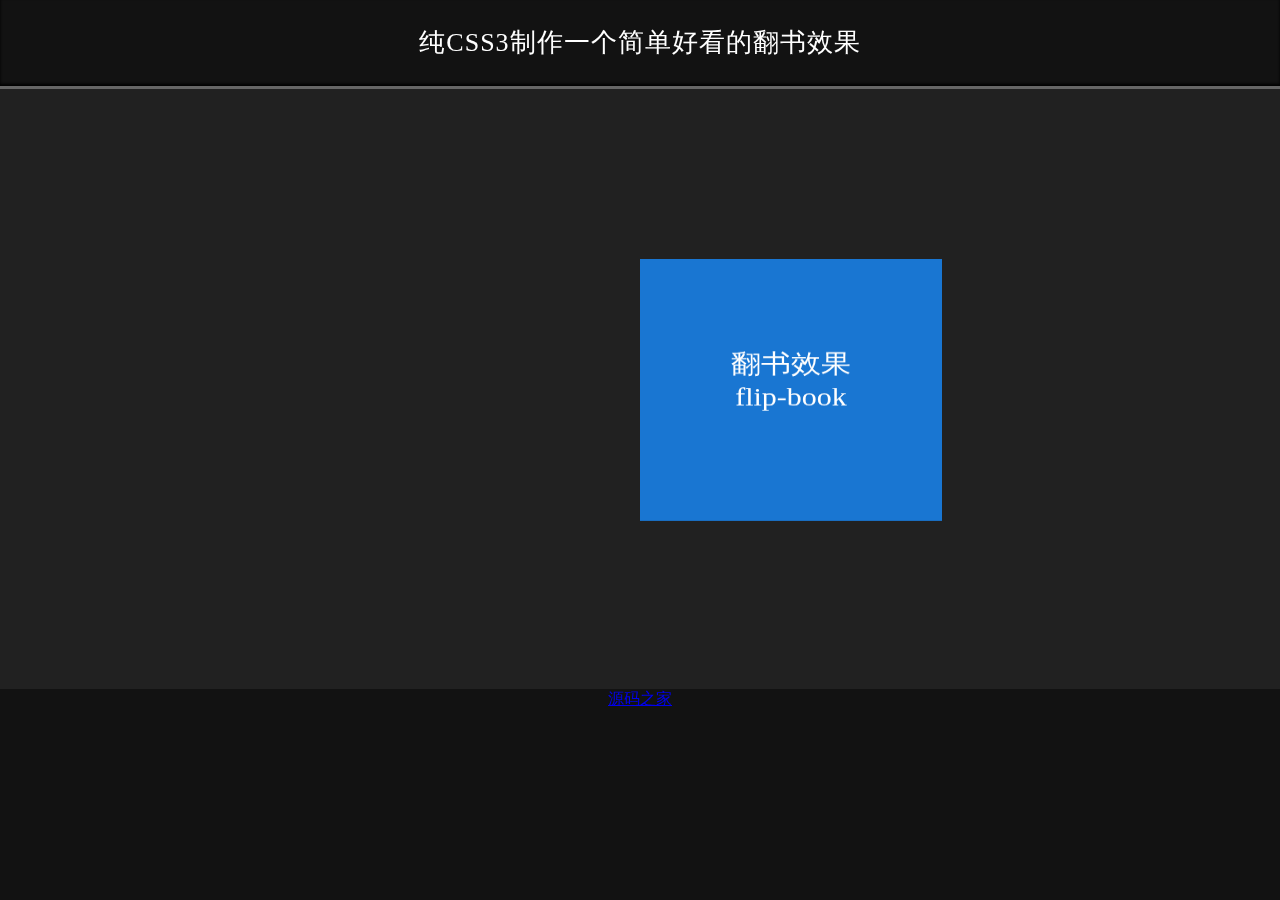
<file: 新建文件夹/flip-book/index.html>
<!DOCTYPE html>
<html lang="en">
<head>
<meta charset="UTF-8">
<title>纯CSS3制作一个简单好看的翻书效果</title>
<link rel="stylesheet" href="css/style.css">
</head>
<body class="mkeBody">
<div class="mkeHeadBox">纯CSS3制作一个简单好看的翻书效果</div>
<div class="mkeContentBox">
<!--效果html开始-->
<div style="height:500px; width:100%; position:relative;">
<!-- 书的主体 -->
<div class="book preserve-3d">
    <!-- 书的最后一页 -->
    <div class="book-page-box book-page-4 preserve-3d">
        <div class="book-page page-front">
            <p>第三页</p>
        </div>
    </div>
    <!-- 书的第三页 -->
    <div class="book-page-box book-page-3 preserve-3d flip-animation-3">
        <div class="book-page page-front">
            <p>第二页</p>
        </div>
    </div>
    <!-- 书的第二页 -->
    <div class="book-page-box book-page-2 preserve-3d flip-animation-2">
        <div class="book-page page-front">
            <p>第一页</p>
        </div>
    </div>
    <!-- 书的封面 -->
    <div class="book-page-box book-page-1 preserve-3d flip-animation-1">
        <div class="book-page page-front">
            <p>
                翻书效果
                <br>
                flip-book
            </p>
        </div>
    </div>
</div>
</div>
<!--效果html结束-->
</div>
<div style="text-align:center;">
<p><a href="http://www.mycodes.net/" target="_blank">源码之家</a></p>
</div>
</body>
</html>
</file>
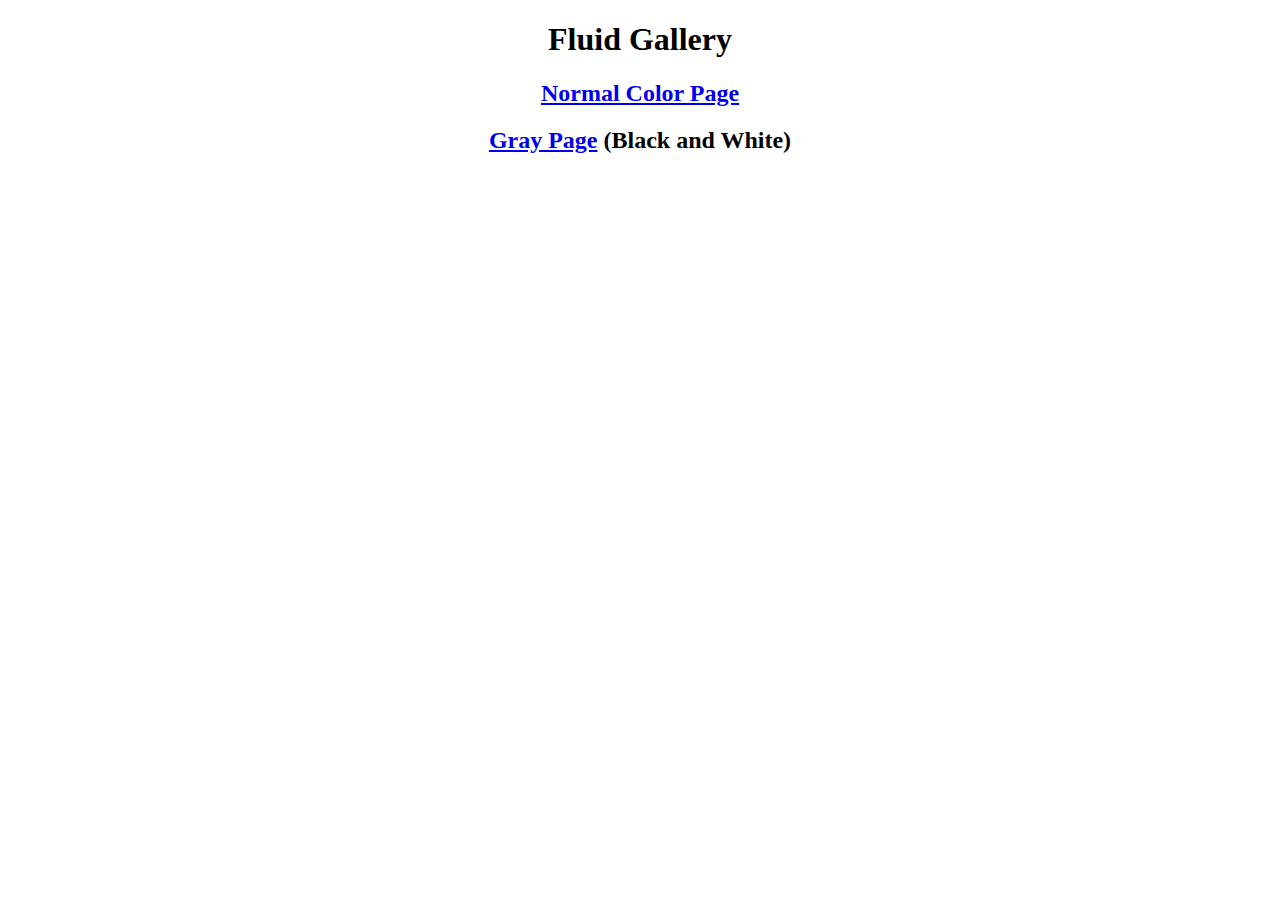
<file: 新建文件夹/xiangce1/index.html>
<!DOCTYPE html PUBLIC "-//W3C//DTD XHTML 1.0 Transitional//EN" "http://www.w3.org/TR/xhtml1/DTD/xhtml1-transitional.dtd">
<html xmlns="http://www.w3.org/1999/xhtml">
<head>
	<meta charset="utf-8">
    <meta http-equiv="X-UA-Compatible" content="IE=edge">
    <meta name="viewport" content="width=device-width, initial-scale=1">
	<meta http-equiv="Content-Type" content="text/html; charset=utf-8" />

	<title>Fluid Gallery - templatemo</title>

</head>

<body style="background-color: #ffffff;">
<div style="text-align: center">
<h1>Fluid Gallery</h1>
<h2><a href="index-color.html">Normal Color Page</a></h2>
<h2><a href="index-gray.html">Gray Page</a> (Black and White)</h2>
</div>
</body>
</html>
</file>
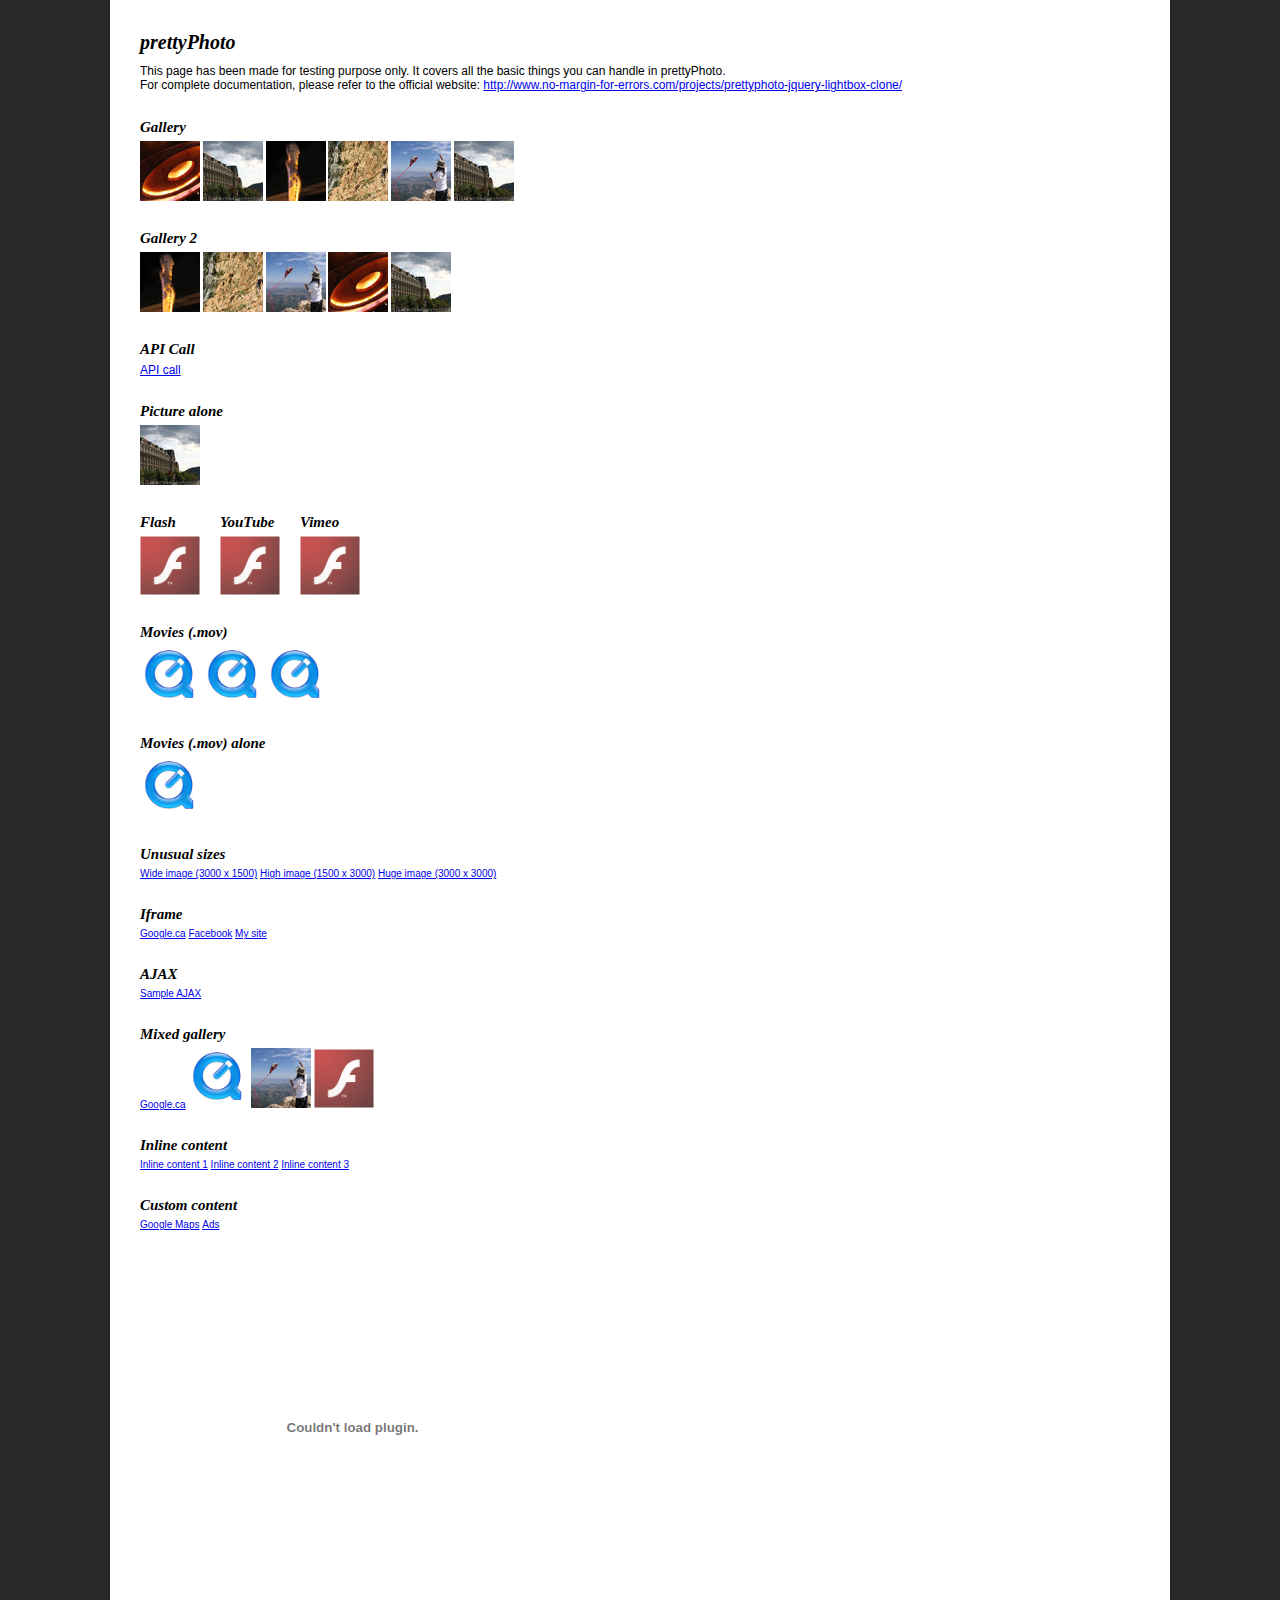
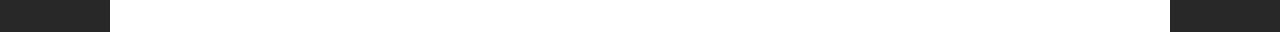
<file: 新建文件夹/xiangce2/js/prettyPhoto/index.html>
<!DOCTYPE html>
<html>
	<head>
		<title>jQuery lightbox clone - prettyPhoto - by Stephane Caron</title>
		<meta http-equiv="Content-Type" content="text/html; charset=utf-8" />
		<script src="js/jquery-1.4.4.min.js" type="text/javascript"></script>
		<!--script src="js/jquery.lint.js" type="text/javascript" charset="utf-8"></script-->
		<link rel="stylesheet" href="css/prettyPhoto.css" type="text/css" media="screen" title="prettyPhoto main stylesheet" charset="utf-8" />
		<script src="js/jquery.prettyPhoto.js" type="text/javascript" charset="utf-8"></script>
		
		<style type="text/css" media="screen">
			* { margin: 0; padding: 0; }
			
			body {
				background: #282828;
				font: 62.5%/1.2 Arial, Verdana, Sans-Serif;
				padding: 0 20px;
			}
			
			h1 { font-family: Georgia; font-style: italic; margin-bottom: 10px; }
			
			h2 {
				font-family: Georgia;
				font-style: italic;
				margin: 25px 0 5px 0;
			}
			
			p { font-size: 1.2em; }
			
			ul li { display: inline; }
			
			.wide {
				border-bottom: 1px #000 solid;
				width: 4000px;
			}
			
			.fleft { float: left; margin: 0 20px 0 0; }
			
			.cboth { clear: both; }
			
			#main {
				background: #fff;
				margin: 0 auto;
				padding: 30px;
				width: 1000px;
			}
		</style>
	</head>
	<body>
		<div id="main">
			<h1>prettyPhoto</h1>
			
			<p>This page has been made for testing purpose only. It covers all the basic things you can handle in prettyPhoto.</p>
	
			<p>For complete documentation, please refer to the official website: <a href="http://www.no-margin-for-errors.com/projects/prettyphoto-jquery-lightbox-clone/">http://www.no-margin-for-errors.com/projects/prettyphoto-jquery-lightbox-clone/</a></p>
	
			<h2>Gallery</h2>
			<ul class="gallery clearfix">
				<li><a href="images/fullscreen/1.JPG?lol=lol" rel="prettyPhoto[gallery1]" title="You can add caption to pictures. You can add caption to pictures. You can add caption to pictures."><img src="images/thumbnails/t_1.jpg" width="60" height="60" alt="Red round shape" /></a></li>
				<li><a href="images/fullscreen/2.jpg" rel="prettyPhoto[gallery1]"><img src="images/thumbnails/t_2.jpg" width="60" height="60" alt="Nice building" /></a></li>
				<li><a href="images/fullscreen/3.jpg" rel="prettyPhoto[gallery1]"><img src="images/thumbnails/t_3.jpg" width="60" height="60" alt="Fire!" /></a></li>
				<li><a href="images/fullscreen/4.jpg" rel="prettyPhoto[gallery1]"><img src="images/thumbnails/t_4.jpg" width="60" height="60" alt="Rock climbing" /></a></li>
				<li><a href="images/fullscreen/5.jpg" rel="prettyPhoto[gallery1]"><img src="images/thumbnails/t_5.jpg" width="60" height="60" alt="Fly kite, fly!" /></a></li>
				<li><a href="images/fullscreen/6.jpg" rel="prettyPhoto[gallery1]"><img src="images/thumbnails/t_2.jpg" width="60" height="60" alt="Nice building" /></a></li>
			</ul>

			<h2>Gallery 2</h2>
			<ul class="gallery clearfix">
				<li><a href="images/fullscreen/3.jpg" rel="prettyPhoto[gallery2]" title="How is the description on that one? How is the description on that one? How is the description on that one? "><img src="images/thumbnails/t_3.jpg" width="60" height="60" alt="This is a pretty long title" /></a></li>
				<li><a href="images/fullscreen/4.jpg" rel="prettyPhoto[gallery2]" title="Description on a single line."><img src="images/thumbnails/t_4.jpg" width="60" height="60" alt="" /></a></li>
				<li><a href="images/fullscreen/5.jpg" rel="prettyPhoto[gallery2]"><img src="images/thumbnails/t_5.jpg" width="60" height="60" alt="" /></a></li>
				<li><a href="images/fullscreen/1.jpg" rel="prettyPhoto[gallery2]"><img src="images/thumbnails/t_1.jpg" width="60" height="60" alt="" /></a></li>
				<li><a href="images/fullscreen/2.jpg" rel="prettyPhoto[gallery2]"><img src="images/thumbnails/t_2.jpg" width="60" height="60" alt="" /></a></li>
			</ul>

			<h2>API Call</h2>
			<script type="text/javascript" charset="utf-8">
				api_gallery=['images/fullscreen/1.JPG','images/fullscreen/2.jpg','images/fullscreen/3.JPG'];
				api_titles=['API Call Image 1','API Call Image 2','API Call Image 3'];
				api_descriptions=['Description 1','Description 2','Description 3'];
			</script>
			<p><a href="#" onclick="$.prettyPhoto.open(api_gallery,api_titles,api_descriptions); return false">API call</a></p>

			<h2>Picture alone</h2>
			<ul class="gallery clearfix">
				<li><a href="images/fullscreen/2.jpg" rel="prettyPhoto" title="&lt;a href=&#x27;http://www.google.ca&#x27; target=&#x27;_blank&#x27; &gt;This will open Google.com in a new window&lt;/a&gt;"><img src="images/thumbnails/t_2.jpg" width="60" height="60" alt="Picture alone 1" /></a></li>
			</ul>
			<div class="fleft">
				<h2>Flash</h2>
				<ul class="gallery clearfix">
					<li><a href="http://www.adobe.com/products/flashplayer/include/marquee/design.swf?width=792&amp;height=294" rel="prettyPhoto[flash]" title="Flash 10 demo"><img src="images/thumbnails/flash-logo.png" width="60" alt="Flash 10 demo" /></a></li>
				</ul>
			</div>
			<div class="fleft">
				<h2>YouTube</h2>
				<ul class="gallery clearfix">
					<li><a href="http://www.youtube.com/watch?v=kh29_SERH0Y&rel=0" rel="prettyPhoto" title="YouTube demo"><img src="images/thumbnails/flash-logo.png" width="60" alt="" /></a></li>
				</ul>
			</div>
			<div class="fleft">
				<h2>Vimeo</h2>
				<ul class="gallery clearfix">
					<li><a href="http://vimeo.com/7874398&width=700" rel="prettyPhoto" title="Vimeo video"><img src="images/thumbnails/flash-logo.png" width="60" alt="VIMEO!" /></a></li>
				</ul>
			</div>
			
			<br class="cboth" />
	
			<h2>Movies (.mov)</h2>
			<ul class="gallery clearfix">
				<li><a href="http://trailers.apple.com/movies/disney/tronlegacy/tronlegacy-tsr1_r640s.mov?width=640&height=272" rel="prettyPhoto[movies]" title="Tron!"><img src="images/thumbnails/quicktime-logo.gif" alt="Tron teaser" width="60" /></a></li>
				<li><a href="http://trailers.apple.com/movies/sony_pictures/karatekid/karatekid-tlr3_r640s.mov?width=640&height=304" rel="prettyPhoto[movies]" title="The Karate Kid"><img src="images/thumbnails/quicktime-logo.gif" alt="The Karate Kid" width="60" /></a></li>
				<li><a href="http://trailers.apple.com/movies/paramount/shutterisland/shutterisland-tvspot1_r640s.mov?width=640&height=272" rel="prettyPhoto[movies]" title="Shutter Island"><img src="images/thumbnails/quicktime-logo.gif" alt="Shutter Island" width="60" /></a></li>
			</ul>
	
			<h2>Movies (.mov) alone</h2>
			<ul class="gallery clearfix">
				<li><a href="http://trailers.apple.com/movies/disney/tronlegacy/tronlegacy-tsr1_r640s.mov?width=640&height=272" rel="prettyPhoto" title="Tron!"><img src="images/thumbnails/quicktime-logo.gif" alt="Tron teaser" width="60" /></a></li>
			</ul>
	
			<h2>Unusual sizes</h2>
			<ul class="gallery clearfix">
				<li><a href="images/fullscreen/wide.gif" rel="prettyPhoto[unusual]">Wide image (3000 x 1500)</a></li>
				<li><a href="images/fullscreen/high.gif" rel="prettyPhoto[unusual]">High image (1500 x 3000)</a></li>
				<li><a href="images/fullscreen/huge.gif" rel="prettyPhoto[unusual]">Huge image (3000 x 3000)</a></li>
			</ul>
	
			<h2>Iframe</h2>
			<ul class="gallery clearfix">
				<li><a href="http://www.google.com/search?ie=UTF-8&amp;oe=UTF-8&amp;q=prettyphoto&amp;iframe=true&amp;width=100%&amp;height=100%" rel="prettyPhoto[iframe]">Google.ca</a></li>
				<li><a href="#?iframe=true&amp;width=600&amp;height=300" rel="prettyPhoto[iframe]">Facebook</a></li>
				<li><a href="http://nmfe.co?iframe=true&amp;width=300&amp;height=200" rel="prettyPhoto[iframe]">My site</a></li>
			</ul>
	
			<h2>AJAX</h2>
			<ul class="gallery clearfix">
				<li><a href="xhr_response.html?ajax=true&amp;width=400&amp;height=160" rel="prettyPhoto[ajax]">Sample AJAX</a></li>
			</ul>
	
			<h2>Mixed gallery</h2>
			<ul class="gallery clearfix">
				<li><a href="http://www.google.ca?iframe=true&amp;width=1000&amp;height=500" rel="prettyPhoto[mixed]">Google.ca</a></li>
				<li><a href="http://trailers.apple.com/movies/disney/tronlegacy/tronlegacy-tsr1_r640s.mov?width=640&height=272" rel="prettyPhoto[mixed]" title="Tron!"><img src="images/thumbnails/quicktime-logo.gif" alt="Tron teaser" width="60" /></a></li>
				<li><a href="images/fullscreen/5.jpg" rel="prettyPhoto[mixed]"><img src="images/thumbnails/t_5.jpg" width="60" height="60" alt="" /></a></li>
				<li><a href="http://www.adobe.com/products/flashplayer/include/marquee/design.swf?width=792&amp;height=294" rel="prettyPhoto[mixed]" title="Flash 10 demo"><img src="images/thumbnails/flash-logo.png" width="60" alt="Flash 10 demo" /></a></li>
			</ul>
	
			<h2>Inline content</h2>
			<ul class="gallery clearfix">
				<li><a href="#inline_demo" rel="prettyPhoto[inline]">Inline content 1</a></li>
				<li><a href="#inline_demo2" rel="prettyPhoto[inline]">Inline content 2</a></li>
				<li><a href="#inline_demo3" rel="prettyPhoto[inline]">Inline content 3</a></li>
			</ul>
			<div id="inline_demo" style="display:none;">
				<p><a href="http://www.google.ca?iframe=true&amp;width=1000&amp;height=500">Google.ca</a></p>
				<p>Lorem ipsum dolor sit amet, consectetur adipisicing elit, sed do eiusmod tempor incididunt ut labore et dolore magna aliqua. Ut enim ad minim veniam, quis nostrud exercitation ullamco laboris nisi ut aliquip ex ea commodo consequat. Duis aute irure dolor in reprehenderit in voluptate velit esse cillum dolore eu fugiat nulla pariatur. Excepteur sint occaecat cupidatat non proident, sunt in culpa qui officia deserunt mollit anim id est laborum.</p>
			</div>
			<div id="inline_demo2" style="display:none;">
				<p>Lorem ipsum dolor sit amet, consectetur adipisicing elit, sed do eiusmod tempor incididunt ut labore et dolore magna aliqua. Ut enim ad minim veniam, quis nostrud exercitation ullamco laboris nisi ut aliquip ex ea commodo consequat. Duis aute irure dolor in reprehenderit in voluptate velit esse cillum dolore eu fugiat nulla pariatur. Excepteur sint occaecat cupidatat non proident, sunt in culpa qui officia deserunt mollit anim id est laborum.</p>
				<p>Lorem ipsum dolor sit amet, consectetur adipisicing elit, sed do eiusmod tempor incididunt ut labore et dolore magna aliqua. Ut enim ad minim veniam, quis nostrud exercitation ullamco laboris nisi ut aliquip ex ea commodo consequat. Duis aute irure dolor in reprehenderit in voluptate velit esse cillum dolore eu fugiat nulla pariatur. Excepteur sint occaecat cupidatat non proident, sunt in culpa qui officia deserunt mollit anim id est laborum.</p>
				<p>Lorem ipsum dolor sit amet, consectetur adipisicing elit, sed do eiusmod tempor incididunt ut labore et dolore magna aliqua. Ut enim ad minim veniam, quis nostrud exercitation ullamco laboris nisi ut aliquip ex ea commodo consequat. Duis aute irure dolor in reprehenderit in voluptate velit esse cillum dolore eu fugiat nulla pariatur. Excepteur sint occaecat cupidatat non proident, sunt in culpa qui officia deserunt mollit anim id est laborum.</p>
				<p>Lorem ipsum dolor sit amet, consectetur adipisicing elit, sed do eiusmod tempor incididunt ut labore et dolore magna aliqua. Ut enim ad minim veniam, quis nostrud exercitation ullamco laboris nisi ut aliquip ex ea commodo consequat. Duis aute irure dolor in reprehenderit in voluptate velit esse cillum dolore eu fugiat nulla pariatur. Excepteur sint occaecat cupidatat non proident, sunt in culpa qui officia deserunt mollit anim id est laborum.</p>
			</div>
			<div id="inline_demo3" style="display:none;">
				<p>Lorem ipsum dolor sit amet, consectetur adipisicing elit, sed do eiusmod tempor incididunt ut labore et dolore magna aliqua. Ut enim ad minim veniam, quis nostrud exercitation ullamco laboris nisi ut aliquip ex ea commodo consequat. Duis aute irure dolor in reprehenderit in voluptate velit esse cillum dolore eu fugiat nulla pariatur. Excepteur sint occaecat cupidatat non proident, sunt in culpa qui officia deserunt mollit anim id est laborum.</p>
				<p>Lorem ipsum dolor sit amet, consectetur adipisicing elit, sed do eiusmod tempor incididunt ut labore et dolore magna aliqua. Ut enim ad minim veniam, quis nostrud exercitation ullamco laboris nisi ut aliquip ex ea commodo consequat. Duis aute irure dolor in reprehenderit in voluptate velit esse cillum dolore eu fugiat nulla pariatur. Excepteur sint occaecat cupidatat non proident, sunt in culpa qui officia deserunt mollit anim id est laborum.</p>
				<p><img src="images/fullscreen/2.jpg" /></p>
			</div>
	
			<h2>Custom content</h2>
			<ul id="custom_content" class="gallery clearfix">
				<li><a href="#?custom=true&width=260&height=270" rel="prettyPhoto">Google Maps</a></li>
				<li><a href="#?custom=true&width=260&height=400" rel="prettyPhoto">Ads</a></li>
			</ul>
			
			<br /><br />
			
			<object width="425" height="344"><param name="movie" value="http://www.youtube.com/v/_HOMoTqEASY&hl=en&fs=1&"></param><param name="allowFullScreen" value="true"></param><param name="allowscriptaccess" value="always"></param><param name="wmode" value="opaque"></param><embed src="http://www.youtube.com/v/_HOMoTqEASY&hl=en&fs=1&" type="application/x-shockwave-flash" allowscriptaccess="always" allowfullscreen="true" width="425" height="344" wmode="opaque"></embed></object>
			<iframe title="YouTube video player" width="425" height="344" src="http://www.youtube.com/embed/_HOMoTqEASY" frameborder="0" allowfullscreen></iframe>
	
			<script type="text/javascript" charset="utf-8">
			$(document).ready(function(){
				$("area[rel^='prettyPhoto']").prettyPhoto();
				
				$(".gallery:first a[rel^='prettyPhoto']").prettyPhoto({animation_speed:'normal',theme:'default',slideshow:3000, autoplay_slideshow: true});
				$(".gallery:gt(0) a[rel^='prettyPhoto']").prettyPhoto({animation_speed:'fast',slideshow:10000, hideflash: true});
		
				$("#custom_content a[rel^='prettyPhoto']:first").prettyPhoto({
					custom_markup: '<div id="map_canvas" style="width:260px; height:265px"></div>',
					changepicturecallback: function(){ initialize(); }
				});

				$("#custom_content a[rel^='prettyPhoto']:last").prettyPhoto({
					custom_markup: '<div id="bsap_1259344" class="bsarocks bsap_d49a0984d0f377271ccbf01a33f2b6d6"></div><div id="bsap_1237859" class="bsarocks bsap_d49a0984d0f377271ccbf01a33f2b6d6" style="height:260px"></div><div id="bsap_1251710" class="bsarocks bsap_d49a0984d0f377271ccbf01a33f2b6d6"></div>',
					changepicturecallback: function(){ _bsap.exec(); }
				});
			});
			</script>
	
			<!-- Google Maps Code -->
			<script type="text/javascript"
			    src="http://maps.google.com/maps/api/js?sensor=true">
			</script>
			<script type="text/javascript">
			  function initialize() {
			    var latlng = new google.maps.LatLng(-34.397, 150.644);
			    var myOptions = {
			      zoom: 8,
			      center: latlng,
			      mapTypeId: google.maps.MapTypeId.ROADMAP
			    };
			    var map = new google.maps.Map(document.getElementById("map_canvas"),
			        myOptions);
			  }

			</script>
			<!-- END Google Maps Code -->
	
			<!-- BuySellAds.com Ad Code -->
			<style type="text/css" media="screen">
				.bsap a { float: left; }
			</style>
			<script type="text/javascript">
			(function(){
			  var bsa = document.createElement('script');
			     bsa.type = 'text/javascript';
			     bsa.async = true;
			     bsa.src = '//s3.buysellads.com/ac/bsa.js';
			  (document.getElementsByTagName('head')[0]||document.getElementsByTagName('body')[0]).appendChild(bsa);
			})();
			</script>
			<!-- END BuySellAds.com Ad Code -->
	</div>
	</body>
</html>
</file>
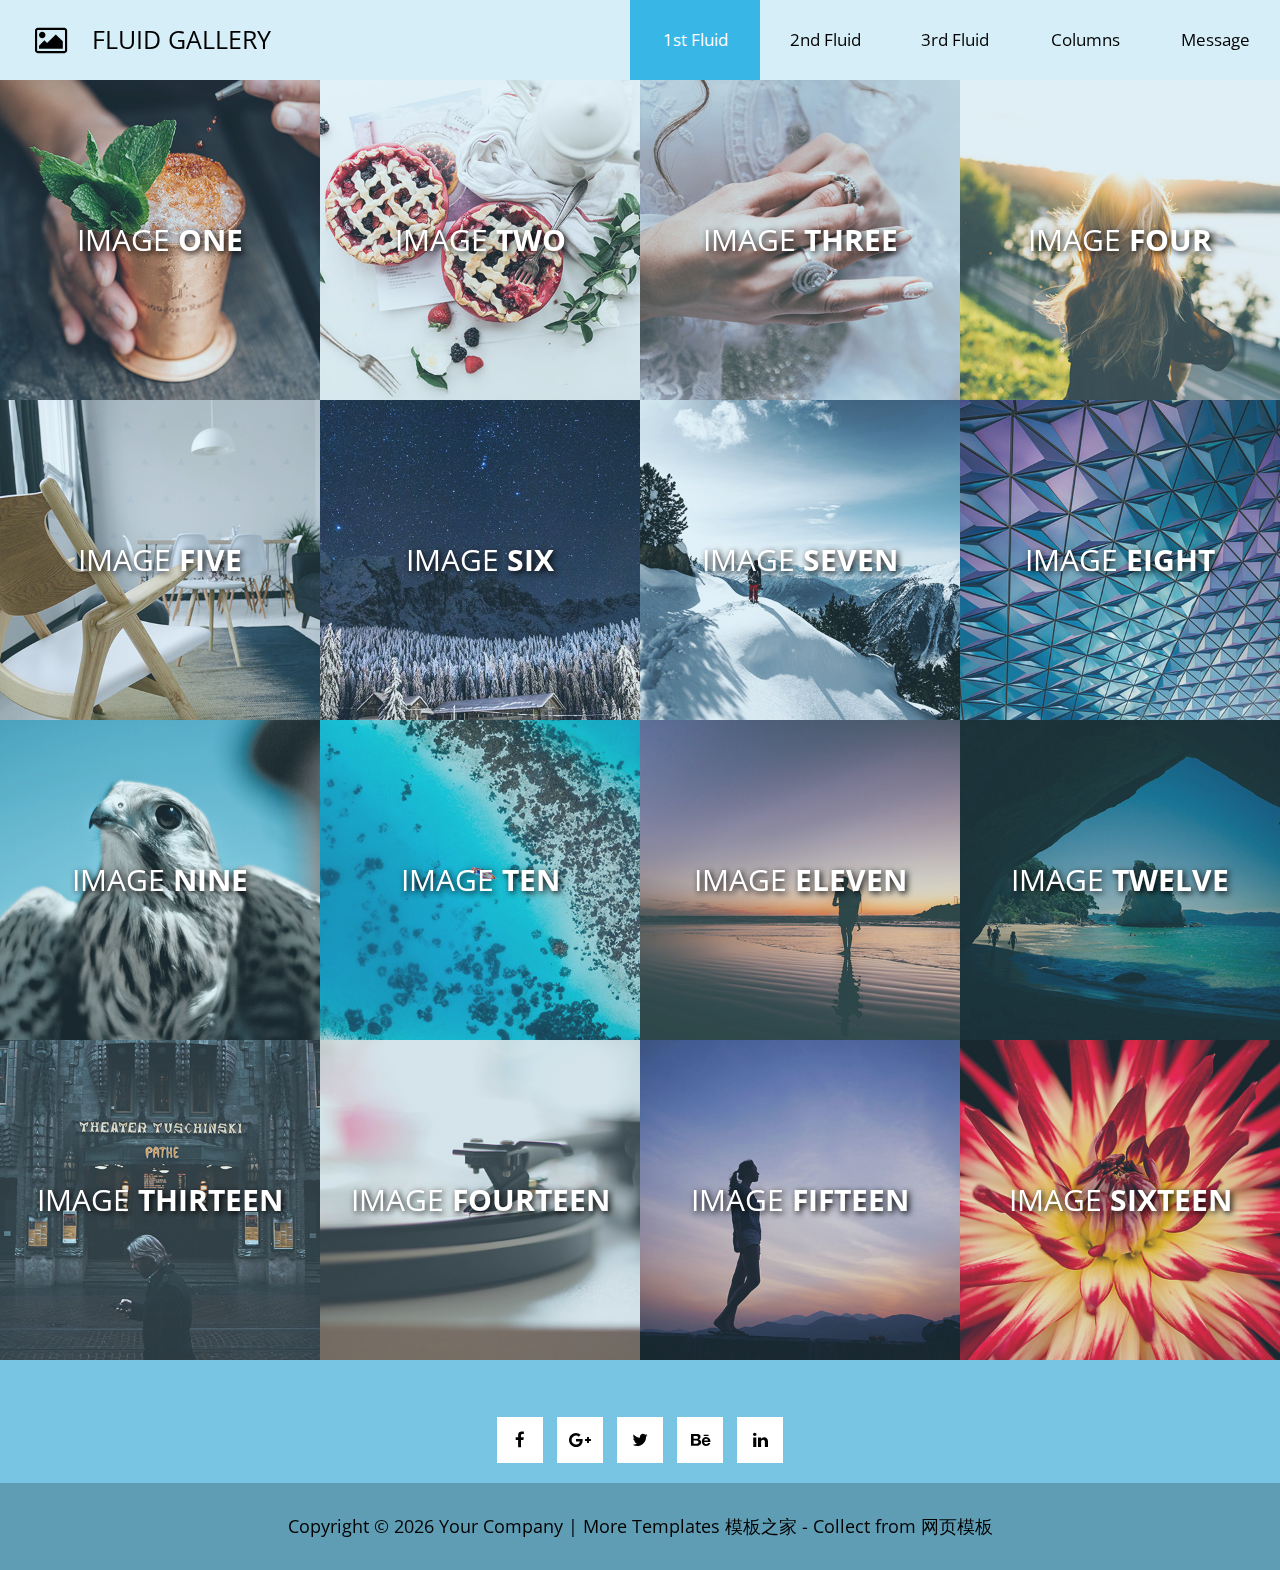
<file: 新建文件夹/xiangce1/index-color.html>
<!DOCTYPE html>
<html lang="en">
<head>
    <meta charset="utf-8">
    <meta http-equiv="X-UA-Compatible" content="IE=edge">
    <meta name="viewport" content="width=device-width, initial-scale=1">

    <title>Fluid Gallery HTML5 CSS3 Template</title>

    <!-- load stylesheets -->
    <link rel="stylesheet" href="https://fonts.googleapis.com/css?family=Open+Sans:300,400,600">  
    <!-- Google web font "Open Sans" -->
    <link rel="stylesheet" href="Font-Awesome-4.7/css/font-awesome.min.css">                
    <!-- Font Awesome -->
    <link rel="stylesheet" href="css/bootstrap.min.css">                                      
    <!-- Bootstrap style -->
    <link rel="stylesheet" href="css/hero-slider-style.css">                              
    <!-- Hero slider style (https://codyhouse.co/gem/hero-slider/) -->
    <link rel="stylesheet" href="css/magnific-popup.css">                                 
    <!-- Magnific popup style (http://dimsemenov.com/plugins/magnific-popup/) -->
    <link rel="stylesheet" href="css/templatemo-style.css">                                   

    <!-- HTML5 shim and Respond.js for IE8 support of HTML5 elements and media queries -->
    <!-- WARNING: Respond.js doesn't work if you view the page via file:// -->
        <!--[if lt IE 9]>
          <script src="https://oss.maxcdn.com/html5shiv/3.7.2/html5shiv.min.js"></script>
          <script src="https://oss.maxcdn.com/respond/1.4.2/respond.min.js"></script>
          <![endif]-->

        <!-- These two JS are loaded at the top for gray scale including the loader. -->

        <script src="js/jquery-1.11.3.min.js"></script>
        <!-- jQuery (https://jquery.com/download/) -->

        <script>
		
            var tm_gray_site = false;
            
            if(tm_gray_site) {
                $('html').addClass('gray');
            }
            else {
                $('html').removeClass('gray');   
            }
        </script>
</head>

    <body>
        
        <!-- Content -->
        <div class="cd-hero">

            <!-- Navigation -->        
            <div class="cd-slider-nav">
                <nav class="navbar">
                    <div class="tm-navbar-bg">
                        
                        <a class="navbar-brand text-uppercase" href="#"><i class="fa fa-picture-o tm-brand-icon"></i>Fluid Gallery</a>

                        <button class="navbar-toggler hidden-lg-up" type="button" data-toggle="collapse" data-target="#tmNavbar">
                            &#9776;
                        </button>
                        <div class="collapse navbar-toggleable-md text-xs-center text-uppercase tm-navbar" id="tmNavbar">
                            <ul class="nav navbar-nav">
                                <li class="nav-item active selected">
                                    <a class="nav-link" href="#0" data-no="1">1st fluid <span class="sr-only">(current)</span></a>
                                </li>                                
                                <li class="nav-item">
                                    <a class="nav-link" href="#0" data-no="2">2nd fluid</a>
                                </li>
                                <li class="nav-item">
                                    <a class="nav-link" href="#0" data-no="3">3rd fluid</a>
                                </li>
                                <li class="nav-item">
                                    <a class="nav-link" href="#0" data-no="4">Columns</a>
                                </li>
                                <li class="nav-item">
                                    <a class="nav-link" href="#0" data-no="5">Message</a>
                                </li>
                            </ul>
                        </div>                        
                    </div>

                </nav>
            </div> 

            <ul class="cd-hero-slider">

                <!-- Page 1 Gallery One -->
                <li class="selected">                    
                    <div class="cd-full-width">
                        <div class="container-fluid js-tm-page-content" data-page-no="1" data-page-type="gallery">
                            <div class="tm-img-gallery-container">
                                <div class="tm-img-gallery gallery-one">
                                <!-- Gallery One pop up connected with JS code below -->
                                    <div class="grid-item">
                                        <figure class="effect-sadie">
                                            <img src="img/tm-img-01-tn.jpg" alt="Image" class="img-fluid tm-img">
                                            <figcaption>
                                                <h2 class="tm-figure-title">Image <span><strong>One</strong></span></h2>
                                                <p class="tm-figure-description">Set true or false in HTML script tag for this page black and white.</p>
                                                <a href="img/tm-img-01.jpg">View more</a>
                                            </figcaption>           
                                        </figure>
                                    </div>
                                    <div class="grid-item">
                                        <figure class="effect-sadie">
                                            <img src="img/tm-img-02-tn.jpg" alt="Image" class="img-fluid tm-img">
                                            <figcaption>
                                                <h2 class="tm-figure-title">Image <span><strong>Two</strong></span></h2>
                                                <p class="tm-figure-description">Set true or false in HTML page line number 40 to turn on off page color.</p>
                                                <a href="img/tm-img-02.jpg">View more</a>
                                            </figcaption>
                                        </figure>
                                    </div>
                                    <div class="grid-item">
                                        <figure class="effect-sadie">
                                            <img src="img/tm-img-03-tn.jpg" alt="Image" class="img-fluid tm-img">
                                            <figcaption>
                                                <h2 class="tm-figure-title">Image <span><strong>Three</strong></span></h2>
                                                <p class="tm-figure-description">Lorem ipsum dolor sit amet, consectetur adipiscing elit.</p>
                                                <a href="img/tm-img-03.jpg">View more</a>
                                            </figcaption>           
                                        </figure>
                                    </div>
                                    <div class="grid-item">
                                        <figure class="effect-sadie">
                                            <img src="img/tm-img-04-tn.jpg" alt="Image" class="img-fluid tm-img">
                                            <figcaption>
                                                <h2 class="tm-figure-title">Image <span><strong>Four</strong></span></h2>
                                                <p class="tm-figure-description">Maecenas purus sem, lobortis id odio in sapien.</p>
                                                <a href="img/tm-img-04.jpg">View more</a>
                                            </figcaption>           
                                        </figure>
                                    </div>  
                                    <div class="grid-item">
                                        <figure class="effect-sadie">
                                            <img src="img/tm-img-05-tn.jpg" alt="Image" class="img-fluid tm-img">
                                            <figcaption>
                                                <h2 class="tm-figure-title">Image <span><strong>Five</strong></span></h2>
                                                <p class="tm-figure-description">Lorem ipsum dolor sit amet, consectetur adipiscing elit.</p>
                                                <a href="img/tm-img-05.jpg">View more</a>
                                            </figcaption>           
                                        </figure>
                                    </div>
                                    <div class="grid-item">
                                        <figure class="effect-sadie">
                                            <img src="img/tm-img-06-tn.jpg" alt="Image" class="img-fluid tm-img">
                                            <figcaption>
                                                <h2 class="tm-figure-title">Image <span><strong>Six</strong></span></h2>
                                                <p class="tm-figure-description">Maecenas purus sem, lobortis id odio in sapien.</p>
                                                <a href="img/tm-img-06.jpg">View more</a>
                                            </figcaption>
                                        </figure>
                                    </div>
                                    <div class="grid-item">
                                        <figure class="effect-sadie">
                                            <img src="img/tm-img-07-tn.jpg" alt="Image" class="img-fluid tm-img">
                                            <figcaption>
                                                <h2 class="tm-figure-title">Image <span><strong>Seven</strong></span></h2>
                                                <p class="tm-figure-description">Lorem ipsum dolor sit amet, consectetur adipiscing elit.</p>
                                                <a href="img/tm-img-07.jpg">View more</a>
                                            </figcaption>           
                                        </figure>
                                    </div>
                                    <div class="grid-item">
                                        <figure class="effect-sadie">
                                            <img src="img/tm-img-08-tn.jpg" alt="Image" class="img-fluid tm-img">
                                            <figcaption>
                                                <h2 class="tm-figure-title">Image <span><strong>Eight</strong></span></h2>
                                                <p class="tm-figure-description">Maecenas purus sem, lobortis id odio in sapien.</p>
                                                <a href="img/tm-img-08.jpg">View more</a>
                                            </figcaption>           
                                        </figure>
                                    </div>   
                                    <div class="grid-item">
                                        <figure class="effect-sadie">
                                            <img src="img/tm-img-09-tn.jpg" alt="Image" class="img-fluid tm-img">
                                            <figcaption>
                                                <h2 class="tm-figure-title">Image <span><strong>Nine</strong></span></h2>
                                                <p class="tm-figure-description">Lorem ipsum dolor sit amet, consectetur adipiscing elit.</p>
                                                <a href="img/tm-img-09.jpg">View more</a>
                                            </figcaption>           
                                        </figure>
                                    </div>
                                    <div class="grid-item">
                                        <figure class="effect-sadie">
                                            <img src="img/tm-img-10-tn.jpg" alt="Image" class="img-fluid tm-img">
                                            <figcaption>
                                                <h2 class="tm-figure-title">Image <span><strong>Ten</strong></span></h2>
                                                <p class="tm-figure-description">Maecenas purus sem, lobortis id odio in sapien.</p>
                                                <a href="img/tm-img-10.jpg">View more</a>
                                            </figcaption>
                                        </figure>
                                    </div>
                                    <div class="grid-item">
                                        <figure class="effect-sadie">
                                            <img src="img/tm-img-11-tn.jpg" alt="Image" class="img-fluid tm-img">
                                            <figcaption>
                                                <h2 class="tm-figure-title">Image <span><strong>Eleven</strong></span></h2>
                                                <p class="tm-figure-description">Lorem ipsum dolor sit amet, consectetur adipiscing elit.</p>
                                                <a href="img/tm-img-11.jpg">View more</a>
                                            </figcaption>           
                                        </figure>
                                    </div>
                                    <div class="grid-item">
                                        <figure class="effect-sadie">
                                            <img src="img/tm-img-12-tn.jpg" alt="Image" class="img-fluid tm-img">
                                            <figcaption>
                                                <h2 class="tm-figure-title">Image <span><strong>Twelve</strong></span></h2>
                                                <p class="tm-figure-description">Maecenas purus sem, lobortis id odio in sapien.</p>
                                                <a href="img/tm-img-12.jpg">View more</a>
                                            </figcaption>           
                                        </figure>
                                    </div>
                                    <div class="grid-item">
                                        <figure class="effect-sadie">
                                            <img src="img/tm-img-13-tn.jpg" alt="Image" class="img-fluid tm-img">
                                            <figcaption>
                                                <h2 class="tm-figure-title">Image <span><strong>Thirteen</strong></span></h2>
                                                <p class="tm-figure-description">Lorem ipsum dolor sit amet, consectetur adipiscing elit.</p>
                                                <a href="img/tm-img-13.jpg">View more</a>
                                            </figcaption>           
                                        </figure>
                                    </div>
                                    <div class="grid-item">
                                        <figure class="effect-sadie">
                                            <img src="img/tm-img-14-tn.jpg" alt="Image" class="img-fluid tm-img">
                                            <figcaption>
                                                <h2 class="tm-figure-title">Image <span><strong>Fourteen</strong></span></h2>
                                                <p class="tm-figure-description">Maecenas purus sem, lobortis id odio in sapien.</p>
                                                <a href="img/tm-img-14.jpg">View more</a>
                                            </figcaption>
                                        </figure>
                                    </div>
                                    <div class="grid-item">
                                        <figure class="effect-sadie">
                                            <img src="img/tm-img-15-tn.jpg" alt="Image" class="img-fluid tm-img">
                                            <figcaption>
                                                <h2 class="tm-figure-title">Image <span><strong>Fifteen</strong></span></h2>
                                                <p class="tm-figure-description">Lorem ipsum dolor sit amet, consectetur adipiscing elit.</p>
                                                <a href="img/tm-img-15.jpg">View more</a>
                                            </figcaption>           
                                        </figure>
                                    </div>
                                    <div class="grid-item">
                                        <figure class="effect-sadie">
                                            <img src="img/tm-img-16-tn.jpg" alt="Image" class="img-fluid tm-img">
                                            <figcaption>
                                                <h2 class="tm-figure-title">Image <span><strong>Sixteen</strong></span></h2>
                                                <p class="tm-figure-description">Maecenas purus sem, lobortis id odio in sapien.</p>
                                                <a href="img/tm-img-16.jpg">View more</a>
                                            </figcaption>           
                                        </figure>
                                    </div>                                                                       
                                </div>                                 
                            </div>
                        </div>                                                    
                    </div>                    
                </li>
                
                <div class="copyrights">Collect from <a href="http://www.cssmoban.com/" >企业网站模板</a></div>

                <!-- Page 2 Gallery Two -->
                <li>                    
                    <div class="cd-full-width">
                        <div class="container-fluid js-tm-page-content" data-page-no="2" data-page-type="gallery">
                            <div class="tm-img-gallery-container">
                                <div class="tm-img-gallery gallery-two">
                                <!-- Gallery Two pop up connected with JS code below -->
                                    
                                    <div class="grid-item">
                                        <figure class="effect-sadie">
                                            <img src="img/tm-img-12-tn.jpg" alt="Image" class="img-fluid tm-img">
                                            <figcaption>
                                                <h2 class="tm-figure-title">Pix <span><strong>One</strong></span></h2>
                                                <p class="tm-figure-description">Suspendisse id placerat risus. Mauris quis luctus risus.</p>
                                                <a href="img/tm-img-12.jpg">View more</a>
                                            </figcaption>           
                                        </figure>
                                    </div>
                                    <div class="grid-item">
                                        <figure class="effect-sadie">
                                            <img src="img/tm-img-11-tn.jpg" alt="Image" class="img-fluid tm-img">
                                            <figcaption>
                                                <h2 class="tm-figure-title">Pix <span><strong>Two</strong></span></h2>
                                                <p class="tm-figure-description">Maecenas purus sem, lobortis id odio in sapien.</p>
                                                <a href="img/tm-img-11.jpg">View more</a>
                                            </figcaption>           
                                        </figure>
                                    </div>
                                    <div class="grid-item">
                                        <figure class="effect-sadie">
                                            <img src="img/tm-img-10-tn.jpg" alt="Image" class="img-fluid tm-img">
                                            <figcaption>
                                                <h2 class="tm-figure-title">Pix <span><strong>Three</strong></span></h2>
                                                <p class="tm-figure-description">Suspendisse id placerat risus. Mauris quis luctus risus.</p>
                                                <a href="img/tm-img-10.jpg">View more</a>
                                            </figcaption>           
                                        </figure>
                                    </div>
                                    <div class="grid-item">
                                        <figure class="effect-sadie">
                                            <img src="img/tm-img-09-tn.jpg" alt="Image" class="img-fluid tm-img">
                                            <figcaption>
                                                <h2 class="tm-figure-title">Pix <span><strong>Four</strong></span></h2>
                                                <p class="tm-figure-description">Maecenas purus sem, lobortis id odio in sapien.</p>
                                                <a href="img/tm-img-09.jpg">View more</a>
                                            </figcaption>           
                                        </figure>
                                    </div>
                                    <div class="grid-item">
                                        <figure class="effect-sadie">
                                            <img src="img/tm-img-08-tn.jpg" alt="Image" class="img-fluid tm-img">
                                            <figcaption>
                                                <h2 class="tm-figure-title">Pix <span><strong>Five</strong></span></h2>
                                                <p class="tm-figure-description">Suspendisse id placerat risus. Mauris quis luctus risus.</p>
                                                <a href="img/tm-img-08.jpg">View more</a>
                                            </figcaption>           
                                        </figure>
                                    </div>
                                    <div class="grid-item">
                                        <figure class="effect-sadie">
                                            <img src="img/tm-img-07-tn.jpg" alt="Image" class="img-fluid tm-img">
                                            <figcaption>
                                                <h2 class="tm-figure-title">Pix <span><strong>Six</strong></span></h2>
                                                <p class="tm-figure-description">Maecenas purus sem, lobortis id odio in sapien.</p>
                                                <a href="img/tm-img-07.jpg">View more</a>
                                            </figcaption>           
                                        </figure>
                                    </div>  
                                    <div class="grid-item">
                                        <figure class="effect-sadie">
                                            <img src="img/tm-img-06-tn.jpg" alt="Image" class="img-fluid tm-img">
                                            <figcaption>
                                                <h2 class="tm-figure-title">Pix <span><strong>Seven</strong></span></h2>
                                                <p class="tm-figure-description">Maecenas purus sem, lobortis id odio in sapien.</p>
                                                <a href="img/tm-img-06.jpg">View more</a>
                                            </figcaption>           
                                        </figure>
                                    </div>  
                                    <div class="grid-item">
                                        <figure class="effect-sadie">
                                            <img src="img/tm-img-05-tn.jpg" alt="Image" class="img-fluid tm-img">
                                            <figcaption>
                                                <h2 class="tm-figure-title">Pix <span><strong>Eight</strong></span></h2>
                                                <p class="tm-figure-description">Maecenas purus sem, lobortis id odio in sapien.</p>
                                                <a href="img/tm-img-05.jpg">View more</a>
                                            </figcaption>           
                                        </figure>
                                    </div>  
                                    <div class="grid-item">
                                        <figure class="effect-sadie">
                                            <img src="img/tm-img-04-tn.jpg" alt="Image" class="img-fluid tm-img">
                                            <figcaption>
                                                <h2 class="tm-figure-title">Pix <span><strong>Nine</strong></span></h2>
                                                <p class="tm-figure-description">Maecenas purus sem, lobortis id odio in sapien.</p>
                                                <a href="img/tm-img-04.jpg">View more</a>
                                            </figcaption>           
                                        </figure>
                                    </div>  
                                    <div class="grid-item">
                                        <figure class="effect-sadie">
                                            <img src="img/tm-img-03-tn.jpg" alt="Image" class="img-fluid tm-img">
                                            <figcaption>
                                                <h2 class="tm-figure-title">Pix <span><strong>Ten</strong></span></h2>
                                                <p class="tm-figure-description">Maecenas purus sem, lobortis id odio in sapien.</p>
                                                <a href="img/tm-img-03.jpg">View more</a>
                                            </figcaption>           
                                        </figure>
                                    </div>  
                                    <div class="grid-item">
                                        <figure class="effect-sadie">
                                            <img src="img/tm-img-02-tn.jpg" alt="Image" class="img-fluid tm-img">
                                            <figcaption>
                                                <h2 class="tm-figure-title">Pix <span><strong>Eleven</strong></span></h2>
                                                <p class="tm-figure-description">Maecenas purus sem, lobortis id odio in sapien.</p>
                                                <a href="img/tm-img-02.jpg">View more</a>
                                            </figcaption>           
                                        </figure>
                                    </div>  
                                    <div class="grid-item">
                                        <figure class="effect-sadie">
                                            <img src="img/tm-img-01-tn.jpg" alt="Image" class="img-fluid tm-img">
                                            <figcaption>
                                                <h2 class="tm-figure-title">Pix <span><strong>Twelve</strong></span></h2>
                                                <p class="tm-figure-description">Maecenas purus sem, lobortis id odio in sapien.</p>
                                                <a href="img/tm-img-01.jpg">View more</a>
                                            </figcaption>           
                                        </figure>
                                    </div> 
                                    <div class="grid-item">
                                        <figure class="effect-sadie">
                                            <img src="img/tm-img-13-tn.jpg" alt="Image" class="img-fluid tm-img">
                                            <figcaption>
                                                <h2 class="tm-figure-title">Pix <span><strong>13</strong></span></h2>
                                                <p class="tm-figure-description">Maecenas purus sem, lobortis id odio in sapien.</p>
                                                <a href="img/tm-img-13.jpg">View more</a>
                                            </figcaption>           
                                        </figure>
                                    </div>  
                                    <div class="grid-item">
                                        <figure class="effect-sadie">
                                            <img src="img/tm-img-14-tn.jpg" alt="Image" class="img-fluid tm-img">
                                            <figcaption>
                                                <h2 class="tm-figure-title">Pix <span><strong>14</strong></span></h2>
                                                <p class="tm-figure-description">Maecenas purus sem, lobortis id odio in sapien.</p>
                                                <a href="img/tm-img-14.jpg">View more</a>
                                            </figcaption>           
                                        </figure>
                                    </div>  
                                    <div class="grid-item">
                                        <figure class="effect-sadie">
                                            <img src="img/tm-img-15-tn.jpg" alt="Image" class="img-fluid tm-img">
                                            <figcaption>
                                                <h2 class="tm-figure-title">Pix <span><strong>15</strong></span></h2>
                                                <p class="tm-figure-description">Maecenas purus sem, lobortis id odio in sapien.</p>
                                                <a href="img/tm-img-15.jpg">View more</a>
                                            </figcaption>           
                                        </figure>
                                    </div>  
                                    <div class="grid-item">
                                        <figure class="effect-sadie">
                                            <img src="img/tm-img-16-tn.jpg" alt="Image" class="img-fluid tm-img">
                                            <figcaption>
                                                <h2 class="tm-figure-title">Pix <span><strong>16</strong></span></h2>
                                                <p class="tm-figure-description">Maecenas purus sem, lobortis id odio in sapien.</p>
                                                <a href="img/tm-img-16.jpg">View more</a>
                                            </figcaption>           
                                        </figure>
                                    </div>  
                                </div>                                 
                            </div>
                        </div>                      
                    </div>
                </li>

                <!-- Page 3 Gallery Three -->
                <li>
                    <div class="cd-full-width">
                        <div class="container-fluid js-tm-page-content" data-page-no="3" data-page-type="gallery">                        
                            <div class="tm-img-gallery-container">
                                <div class="tm-img-gallery gallery-three">
                                <!-- Gallery Two pop up connected with JS code below -->
                                    
                                     <div class="grid-item">
                                        <figure class="effect-sadie">
                                            <img src="img/tm-img-07-tn.jpg" alt="Image" class="img-fluid tm-img">
                                            <figcaption>
                                                <h2 class="tm-figure-title">Photo <span><strong>1</strong></span></h2>
                                                <p class="tm-figure-description">Suspendisse id placerat risus. Mauris quis luctus risus.</p>
                                                <a href="img/tm-img-07.jpg">View more</a>
                                            </figcaption>           
                                        </figure>
                                    </div>
                                    <div class="grid-item">
                                        <figure class="effect-sadie">
                                            <img src="img/tm-img-16-tn.jpg" alt="Image" class="img-fluid tm-img">
                                            <figcaption>
                                                <h2 class="tm-figure-title">Photo <span><strong>2</strong></span></h2>
                                                <p class="tm-figure-description">Maecenas purus sem, lobortis id odio in sapien.</p>
                                                <a href="img/tm-img-16.jpg">View more</a>
                                            </figcaption>           
                                        </figure>
                                    </div>
                                    <div class="grid-item">
                                        <figure class="effect-sadie">
                                            <img src="img/tm-img-02-tn.jpg" alt="Image" class="img-fluid tm-img">
                                            <figcaption>
                                                <h2 class="tm-figure-title">Photo <span><strong>3</strong></span></h2>
                                                <p class="tm-figure-description">Suspendisse id placerat risus. Mauris quis luctus risus.</p>
                                                <a href="img/tm-img-02.jpg">View more</a>
                                            </figcaption>           
                                        </figure>
                                    </div>
                                    <div class="grid-item">
                                        <figure class="effect-sadie">
                                            <img src="img/tm-img-15-tn.jpg" alt="Image" class="img-fluid tm-img">
                                            <figcaption>
                                                <h2 class="tm-figure-title">Photo <span><strong>4</strong></span></h2>
                                                <p class="tm-figure-description">Maecenas purus sem, lobortis id odio in sapien.</p>
                                                <a href="img/tm-img-15.jpg">View more</a>
                                            </figcaption>           
                                        </figure>
                                    </div>
                                    <div class="grid-item">
                                        <figure class="effect-sadie">
                                            <img src="img/tm-img-03-tn.jpg" alt="Image" class="img-fluid tm-img">
                                            <figcaption>
                                                <h2 class="tm-figure-title">Photo <span><strong>5</strong></span></h2>
                                                <p class="tm-figure-description">Suspendisse id placerat risus. Mauris quis luctus risus.</p>
                                                <a href="img/tm-img-03.jpg">View more</a>
                                            </figcaption>           
                                        </figure>
                                    </div>
                                    <div class="grid-item">
                                        <figure class="effect-sadie">
                                            <img src="img/tm-img-14-tn.jpg" alt="Image" class="img-fluid tm-img">
                                            <figcaption>
                                                <h2 class="tm-figure-title">Photo <span><strong>6</strong></span></h2>
                                                <p class="tm-figure-description">Maecenas purus sem, lobortis id odio in sapien.</p>
                                                <a href="img/tm-img-14.jpg">View more</a>
                                            </figcaption>           
                                        </figure>
                                    </div>
                                    <div class="grid-item">
                                        <figure class="effect-sadie">
                                            <img src="img/tm-img-04-tn.jpg" alt="Image" class="img-fluid tm-img">
                                            <figcaption>
                                                <h2 class="tm-figure-title">Photo <span><strong>7</strong></span></h2>
                                                <p class="tm-figure-description">Suspendisse id placerat risus. Mauris quis luctus risus.</p>
                                                <a href="img/tm-img-04.jpg">View more</a>
                                            </figcaption>           
                                        </figure>
                                    </div>
                                    <div class="grid-item">
                                        <figure class="effect-sadie">
                                            <img src="img/tm-img-13-tn.jpg" alt="Image" class="img-fluid tm-img">
                                            <figcaption>
                                                <h2 class="tm-figure-title">Photo <span><strong>8</strong></span></h2>
                                                <p class="tm-figure-description">Maecenas purus sem, lobortis id odio in sapien.</p>
                                                <a href="img/tm-img-13.jpg">View more</a>
                                            </figcaption>           
                                        </figure>
                                    </div>    
                                    <div class="grid-item">
                                        <figure class="effect-sadie">
                                            <img src="img/tm-img-05-tn.jpg" alt="Image" class="img-fluid tm-img">
                                            <figcaption>
                                                <h2 class="tm-figure-title">Photo <span><strong>9</strong></span></h2>
                                                <p class="tm-figure-description">Suspendisse id placerat risus. Mauris quis luctus risus.</p>
                                                <a href="img/tm-img-05.jpg">View more</a>
                                            </figcaption>           
                                        </figure>
                                    </div>
                                    <div class="grid-item">
                                        <figure class="effect-sadie">
                                            <img src="img/tm-img-12-tn.jpg" alt="Image" class="img-fluid tm-img">
                                            <figcaption>
                                                <h2 class="tm-figure-title">Photo <span><strong>10</strong></span></h2>
                                                <p class="tm-figure-description">Maecenas purus sem, lobortis id odio in sapien.</p>
                                                <a href="img/tm-img-12.jpg">View more</a>
                                            </figcaption>           
                                        </figure>
                                    </div>
                                    <div class="grid-item">
                                        <figure class="effect-sadie">
                                            <img src="img/tm-img-06-tn.jpg" alt="Image" class="img-fluid tm-img">
                                            <figcaption>
                                                <h2 class="tm-figure-title">Photo <span><strong>11</strong></span></h2>
                                                <p class="tm-figure-description">Suspendisse id placerat risus. Mauris quis luctus risus.</p>
                                                <a href="img/tm-img-06.jpg">View more</a>
                                            </figcaption>           
                                        </figure>
                                    </div>
                                    <div class="grid-item">
                                        <figure class="effect-sadie">
                                            <img src="img/tm-img-11-tn.jpg" alt="Image" class="img-fluid tm-img">
                                            <figcaption>
                                                <h2 class="tm-figure-title">Photo <span><strong>12</strong></span></h2>
                                                <p class="tm-figure-description">Maecenas purus sem, lobortis id odio in sapien.</p>
                                                <a href="img/tm-img-11.jpg">View more</a>
                                            </figcaption>           
                                        </figure>
                                    </div>                                                                                              
                                </div>                                 
                            </div> <!-- .tm-img-gallery-container -->
                        </div>         
                    </div>  
                </li>

                <!-- Page 4 About -->
                <li>
                    <div class="cd-full-width">
                        <div class="container-fluid js-tm-page-content tm-page-width tm-pad-b" data-page-no="4">

                            <div class="tm-about-page">
                            
                            	<div class="row tm-white-box-margin-b">
                                    <div class="col-xs-12">
                                        <div class="tm-flex">
                                            <div class="tm-bg-white-translucent text-xs-left tm-textbox tm-2-col-textbox-2 tm-textbox-padding">
                                                <h2 class="tm-text-title">Multiple Columns</h2>
                                                <p class="tm-text">Set true or false in HTML page line number 40 to turn on off page color. Mauris elit elit, imperdiet nec lorem sed, finibus maximus mauris. Nam laoreet eros nec convallis placerat.</p>
                                            </div>
                                            <div class="tm-bg-white-translucent text-xs-left tm-textbox tm-2-col-textbox-2 tm-textbox-padding">
                                                <h2 class="tm-text-title">Class aptent taciti</h2>
                                                <p class="tm-text">Aenean congue nulla et ligula consectetur consequat. Nullam fringilla blandit risus vitae auctor. Donec sed sapien varius, tincidunt nulla ut, ultrices nisl.</p>     
                                            </div>
                                            <div class="tm-bg-white-translucent text-xs-left tm-textbox tm-2-col-textbox-2 tm-textbox-padding">
                                                <h2 class="tm-text-title">Aenean auctor</h2>
                                                <p class="tm-text">Integer enim tortor, tempor quis augue luctus, condimentum porttitor urna. Maecenas condimentum suscipit tortor vitae convallis.</p>     
                                            </div>
                                        </div>
                                    </div>
                                </div> 
                                
                                <div class="row tm-white-box-margin-b">
                                    <div class="col-xs-12">
                                        <div class="tm-flex">
                                            <div class="tm-bg-white-translucent text-xs-left tm-textbox tm-2-col-textbox-2 tm-textbox-padding">
                                                <h2 class="tm-text-title">Nulla vitae magna</h2>
                                                <p class="tm-text">Donec at felis at risus mattis efficitur. Pellentesque dui urna, blandit a congue ut, blandit sed eros. Sed sagittis consequat pellentesque. Vivamus eros turpis, lobortis sed fermentum euismod, vehicula id eros.</p>
                                            </div>
                                            <div class="tm-bg-white-translucent text-xs-left tm-textbox tm-2-col-textbox-2 tm-textbox-padding">
                                                <h2 class="tm-text-title">Pellentesque dui urna</h2>
                                                <p class="tm-text">Maecenas porta placerat lacus a lacinia. In imperdiet cursus erat, luctus molestie lorem congue at. Donec fringilla tortor non ipsum semper, sit amet aliquet magna rutrum.</p>     
                                            </div>
                                        </div>
                                    </div>
                                </div>  

                                
                                
                                <div class="row tm-white-box-margin-b">
                                    <div class="col-xs-12">
                                        <div class="tm-flex">
                                            <div class="tm-bg-white-translucent text-xs-left tm-textbox tm-textbox-padding">
                                                <h2 class="tm-text-title">One Single Column</h2>
                                                <p class="tm-text">You can simply set <strong>var tm_gray_site = true;</strong> or <strong>var tm_gray_site = false;</strong> in the HTML top script tag to enable / disable gray scale or color of the page. Vivamus sit amet scelerisque diam. Donec congue feugiat consectetur. Donec facilisis, elit non suscipit pretium, lacus quam feugiat nulla, id tempus libero tellus ut nisi. Mauris non mi molestie, tristique nibh eu, auctor nibh. Fusce accumsan pretium ex in ullamcorper.</p>
                                                <p class="tm-text">Ut blandit nisi purus, eget imperdiet sapien sodales et. Duis euismod, elit in laoreet cursus, ante diam facilisis lacus, sit amet aliquam odio quam ut libero. Proin bibendum ex nec lorem semper euismod. Nulla sed urna at ligula maximus blandit.</p>
                                            </div>
                                        </div>
                                    </div>
                                </div>
                                
                            </div>
                                                   
                        </div>              
                    </div> <!-- .cd-full-width -->

                </li>

                <!-- Page 5 Contact Us -->
                <li>
                    <div class="cd-full-width">
                        <div class="container-fluid js-tm-page-content tm-page-pad" data-page-no="5">
                            <div class="tm-contact-page">                                
                                <div class="row">
                                    <div class="col-xs-12">
                                        <div class="tm-flex tm-contact-container">                                
                                            <div class="tm-bg-white-translucent text-xs-left tm-textbox tm-2-col-textbox-2 tm-textbox-padding tm-textbox-padding-contact">
                                                <h2 class="tm-contact-info">Feel free to say Hi!</h2>
                                                <p class="tm-text">Nulla sed urna at ligula maximus blandit. Mauris nisi ligula, ultricies ac diam id, hendrerit tincidunt ipsum. Maecenas non massa justo.</p>                                                
                                                
                                                <!-- contact form -->
                                                <form action="index.html" method="post" class="tm-contact-form">

                                                    <div class="form-group">
                                                        <input type="text" id="contact_name" name="contact_name" class="form-control" placeholder="Name"  required/>
                                                    </div>
                                        
                                                    <div class="form-group">                                                        
                                                        <input type="email" id="contact_email" name="contact_email" class="form-control" placeholder="Email"  required/>
                                                    </div>                                                        
                                                    
                                                    <div class="form-group">
                                                        <textarea id="contact_message" name="contact_message" class="form-control" rows="5" placeholder="Message" required></textarea>
                                                    </div> 

                                                    <button type="submit" class="pull-xs-right tm-submit-btn">Send</button>  
                                                
                                                </form>  
                                            </div>

                                            <div class="tm-bg-white-translucent text-xs-left tm-textbox tm-2-col-textbox-2 tm-textbox-padding tm-textbox-padding-contact">
                                                <h2 class="tm-contact-info">4466 Old New St 28290, SF, California</h2>
                                                <!-- google map goes here -->
                                                <div id=""></div>
                                            </div>

                                        </div>

                                    </div>

                                </div>

                            </div>    

                        </div>
                        
                    </div> <!-- .cd-full-width -->
                </li>
            </ul> <!-- .cd-hero-slider -->
            
            <footer class="tm-footer">
            
                <div class="tm-social-icons-container text-xs-center">
                    <a href="#" class="tm-social-link"><i class="fa fa-facebook"></i></a>
                    <a href="#" class="tm-social-link"><i class="fa fa-google-plus"></i></a>
                    <a href="#" class="tm-social-link"><i class="fa fa-twitter"></i></a>
                    <a href="#" class="tm-social-link"><i class="fa fa-behance"></i></a>
                    <a href="#" class="tm-social-link"><i class="fa fa-linkedin"></i></a>
              </div>
                
                <p class="tm-copyright-text">Copyright &copy; <span class="tm-copyright-year">current year</span> Your Company 
                
                 | More Templates <a href="http://www.cssmoban.com/" target="_blank" title="模板之家">模板之家</a> - Collect from <a href="http://www.cssmoban.com/" title="网页模板" target="_blank">网页模板</a></p>

            </footer>
                    
        </div> <!-- .cd-hero -->
        

        <!-- Preloader, https://ihatetomatoes.net/create-custom-preloading-screen/ -->
        <div id="loader-wrapper">
            
            <div id="loader"></div>
            <div class="loader-section section-left"></div>
            <div class="loader-section section-right"></div>

        </div>
        
        <!-- load JS files -->
        
        <script src="js/tether.min.js"></script> <!-- Tether (http://tether.io/)  --> 
        <script src="js/bootstrap.min.js"></script>             <!-- Bootstrap js (v4-alpha.getbootstrap.com/) -->
        <script src="js/hero-slider-main.js"></script>          <!-- Hero slider (https://codyhouse.co/gem/hero-slider/) -->
        <script src="js/jquery.magnific-popup.min.js"></script> <!-- Magnific popup (http://dimsemenov.com/plugins/magnific-popup/) -->
        
        <script>

            function adjustHeightOfPage(pageNo) {

                var pageContentHeight = 0;

                var pageType = $('div[data-page-no="' + pageNo + '"]').data("page-type");

                if( pageType != undefined && pageType == "gallery") {
                    pageContentHeight = $(".cd-hero-slider li:nth-of-type(" + pageNo + ") .tm-img-gallery-container").height();
                }
                else {
                    pageContentHeight = $(".cd-hero-slider li:nth-of-type(" + pageNo + ") .js-tm-page-content").height() + 20;
                }
               
                // Get the page height
                var totalPageHeight = $('.cd-slider-nav').height()
                                        + pageContentHeight
                                        + $('.tm-footer').outerHeight();

                // Adjust layout based on page height and window height
                if(totalPageHeight > $(window).height()) 
                {
                    $('.cd-hero-slider').addClass('small-screen');
                    $('.cd-hero-slider li:nth-of-type(' + pageNo + ')').css("min-height", totalPageHeight + "px");
                }
                else 
                {
                    $('.cd-hero-slider').removeClass('small-screen');
                    $('.cd-hero-slider li:nth-of-type(' + pageNo + ')').css("min-height", "100%");
                }
            }

            /*
                Everything is loaded including images.
            */
            $(window).load(function(){

                adjustHeightOfPage(1); // Adjust page height

                /* Gallery One pop up
                -----------------------------------------*/
                $('.gallery-one').magnificPopup({
                    delegate: 'a', // child items selector, by clicking on it popup will open
                    type: 'image',
                    gallery:{enabled:true}                
                });
				
				/* Gallery Two pop up
                -----------------------------------------*/
				$('.gallery-two').magnificPopup({
                    delegate: 'a',
                    type: 'image',
                    gallery:{enabled:true}                
                });

                /* Gallery Three pop up
                -----------------------------------------*/
                $('.gallery-three').magnificPopup({
                    delegate: 'a',
                    type: 'image',
                    gallery:{enabled:true}                
                });

                /* Collapse menu after click 
                -----------------------------------------*/
                $('#tmNavbar a').click(function(){
                    $('#tmNavbar').collapse('hide');

                    adjustHeightOfPage($(this).data("no")); // Adjust page height       
                });

                /* Browser resized 
                -----------------------------------------*/
                $( window ).resize(function() {
                    var currentPageNo = $(".cd-hero-slider li.selected .js-tm-page-content").data("page-no");
                    
                    // wait 3 seconds
                    setTimeout(function() {
                        adjustHeightOfPage( currentPageNo );
                    }, 1000);
                    
                });
        
                // Remove preloader (https://ihatetomatoes.net/create-custom-preloading-screen/)
                $('body').addClass('loaded');

                // Write current year in copyright text.
                $(".tm-copyright-year").text(new Date().getFullYear());
                           
            });

            

        </script>            

</body>
</html>
</file>
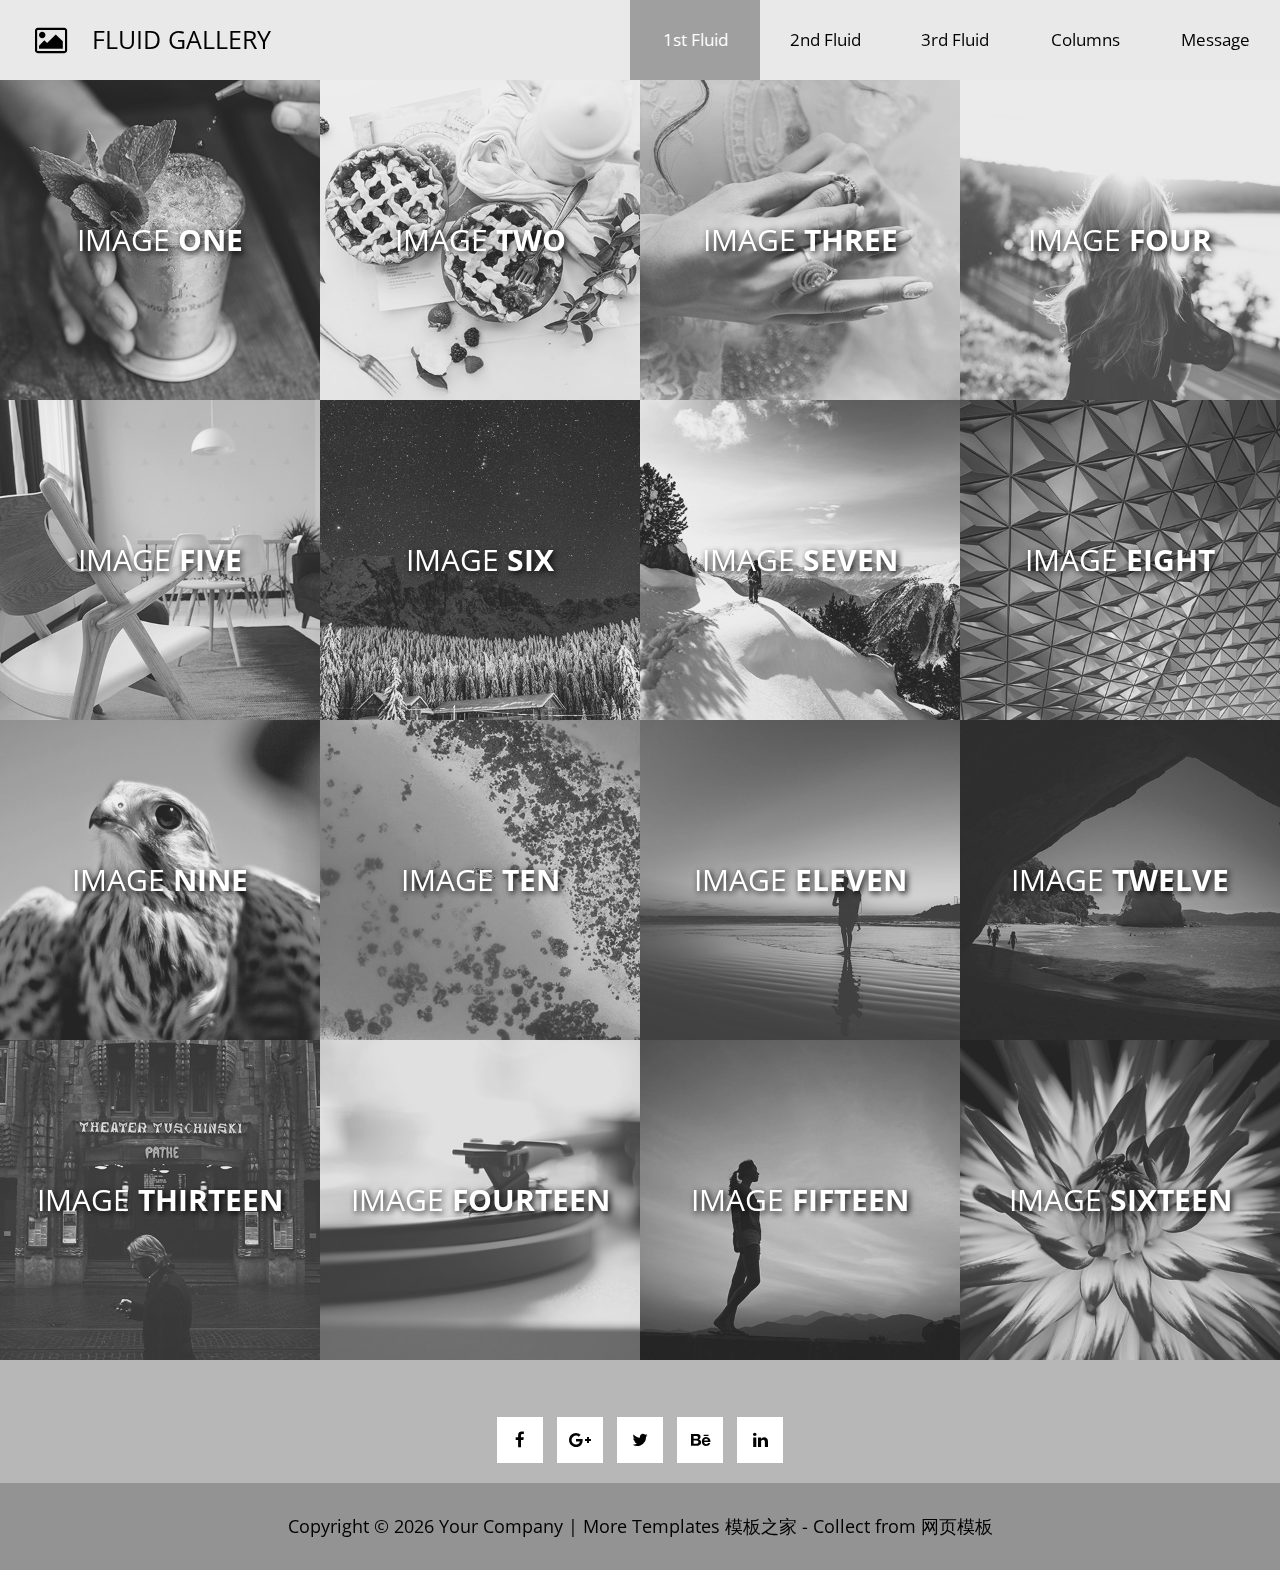
<file: 新建文件夹/xiangce1/index-gray.html>
<!DOCTYPE html>
<html lang="en">
<head>
    <meta charset="utf-8">
    <meta http-equiv="X-UA-Compatible" content="IE=edge">
    <meta name="viewport" content="width=device-width, initial-scale=1">

    <title>Fluid Gallery HTML5 CSS3 Template</title>

    <!-- load stylesheets -->
    <link rel="stylesheet" href="https://fonts.googleapis.com/css?family=Open+Sans:300,400,600">  
    <!-- Google web font "Open Sans" -->
    <link rel="stylesheet" href="Font-Awesome-4.7/css/font-awesome.min.css">                
    <!-- Font Awesome -->
    <link rel="stylesheet" href="css/bootstrap.min.css">                                      
    <!-- Bootstrap style -->
    <link rel="stylesheet" href="css/hero-slider-style.css">                              
    <!-- Hero slider style (https://codyhouse.co/gem/hero-slider/) -->
    <link rel="stylesheet" href="css/magnific-popup.css">                                 
    <!-- Magnific popup style (http://dimsemenov.com/plugins/magnific-popup/) -->
    <link rel="stylesheet" href="css/templatemo-style.css">                                   

    <!-- HTML5 shim and Respond.js for IE8 support of HTML5 elements and media queries -->
    <!-- WARNING: Respond.js doesn't work if you view the page via file:// -->
        <!--[if lt IE 9]>
          <script src="https://oss.maxcdn.com/html5shiv/3.7.2/html5shiv.min.js"></script>
          <script src="https://oss.maxcdn.com/respond/1.4.2/respond.min.js"></script>
          <![endif]-->

        <!-- These two JS are loaded at the top for gray scale including the loader. -->

        <script src="js/jquery-1.11.3.min.js"></script>
        <!-- jQuery (https://jquery.com/download/) -->

        <script>
		
            var tm_gray_site = true;
            
            if(tm_gray_site) {
                $('html').addClass('gray');
            }
            else {
                $('html').removeClass('gray');   
            }
        </script>
</head>

    <body>
        
        <!-- Content -->
        <div class="cd-hero">

            <!-- Navigation -->        
            <div class="cd-slider-nav">
                <nav class="navbar">
                    <div class="tm-navbar-bg">
                        
                        <a class="navbar-brand text-uppercase" href="#"><i class="fa fa-picture-o tm-brand-icon"></i>Fluid Gallery</a>

                        <button class="navbar-toggler hidden-lg-up" type="button" data-toggle="collapse" data-target="#tmNavbar">
                            &#9776;
                        </button>
                        <div class="collapse navbar-toggleable-md text-xs-center text-uppercase tm-navbar" id="tmNavbar">
                            <ul class="nav navbar-nav">
                                <li class="nav-item active selected">
                                    <a class="nav-link" href="#0" data-no="1">1st fluid <span class="sr-only">(current)</span></a>
                                </li>                                
                                <li class="nav-item">
                                    <a class="nav-link" href="#0" data-no="2">2nd fluid</a>
                                </li>
                                <li class="nav-item">
                                    <a class="nav-link" href="#0" data-no="3">3rd fluid</a>
                                </li>
                                <li class="nav-item">
                                    <a class="nav-link" href="#0" data-no="4">Columns</a>
                                </li>
                                <li class="nav-item">
                                    <a class="nav-link" href="#0" data-no="5">Message</a>
                                </li>
                            </ul>
                        </div>                        
                    </div>

                </nav>
            </div> 

            <ul class="cd-hero-slider">

                <!-- Page 1 Gallery One -->
                <li class="selected">                    
                    <div class="cd-full-width">
                        <div class="container-fluid js-tm-page-content" data-page-no="1" data-page-type="gallery">
                            <div class="tm-img-gallery-container">
                                <div class="tm-img-gallery gallery-one">
                                <!-- Gallery One pop up connected with JS code below -->
                                    <div class="grid-item">
                                        <figure class="effect-sadie">
                                            <img src="img/tm-img-01-tn.jpg" alt="Image" class="img-fluid tm-img">
                                            <figcaption>
                                                <h2 class="tm-figure-title">Image <span><strong>One</strong></span></h2>
                                                <p class="tm-figure-description">Set true or false in HTML script tag for this page black and white.</p>
                                                <a href="img/tm-img-01.jpg">View more</a>
                                            </figcaption>           
                                        </figure>
                                    </div>
                                    <div class="grid-item">
                                        <figure class="effect-sadie">
                                            <img src="img/tm-img-02-tn.jpg" alt="Image" class="img-fluid tm-img">
                                            <figcaption>
                                                <h2 class="tm-figure-title">Image <span><strong>Two</strong></span></h2>
                                                <p class="tm-figure-description">Set true or false in HTML page line number 40 to turn on off page color.</p>
                                                <a href="img/tm-img-02.jpg">View more</a>
                                            </figcaption>
                                        </figure>
                                    </div>
                                    <div class="grid-item">
                                        <figure class="effect-sadie">
                                            <img src="img/tm-img-03-tn.jpg" alt="Image" class="img-fluid tm-img">
                                            <figcaption>
                                                <h2 class="tm-figure-title">Image <span><strong>Three</strong></span></h2>
                                                <p class="tm-figure-description">Lorem ipsum dolor sit amet, consectetur adipiscing elit.</p>
                                                <a href="img/tm-img-03.jpg">View more</a>
                                            </figcaption>           
                                        </figure>
                                    </div>
                                    <div class="grid-item">
                                        <figure class="effect-sadie">
                                            <img src="img/tm-img-04-tn.jpg" alt="Image" class="img-fluid tm-img">
                                            <figcaption>
                                                <h2 class="tm-figure-title">Image <span><strong>Four</strong></span></h2>
                                                <p class="tm-figure-description">Maecenas purus sem, lobortis id odio in sapien.</p>
                                                <a href="img/tm-img-04.jpg">View more</a>
                                            </figcaption>           
                                        </figure>
                                    </div>  
                                    <div class="grid-item">
                                        <figure class="effect-sadie">
                                            <img src="img/tm-img-05-tn.jpg" alt="Image" class="img-fluid tm-img">
                                            <figcaption>
                                                <h2 class="tm-figure-title">Image <span><strong>Five</strong></span></h2>
                                                <p class="tm-figure-description">Lorem ipsum dolor sit amet, consectetur adipiscing elit.</p>
                                                <a href="img/tm-img-05.jpg">View more</a>
                                            </figcaption>           
                                        </figure>
                                    </div>
                                    <div class="grid-item">
                                        <figure class="effect-sadie">
                                            <img src="img/tm-img-06-tn.jpg" alt="Image" class="img-fluid tm-img">
                                            <figcaption>
                                                <h2 class="tm-figure-title">Image <span><strong>Six</strong></span></h2>
                                                <p class="tm-figure-description">Maecenas purus sem, lobortis id odio in sapien.</p>
                                                <a href="img/tm-img-06.jpg">View more</a>
                                            </figcaption>
                                        </figure>
                                    </div>
                                    <div class="grid-item">
                                        <figure class="effect-sadie">
                                            <img src="img/tm-img-07-tn.jpg" alt="Image" class="img-fluid tm-img">
                                            <figcaption>
                                                <h2 class="tm-figure-title">Image <span><strong>Seven</strong></span></h2>
                                                <p class="tm-figure-description">Lorem ipsum dolor sit amet, consectetur adipiscing elit.</p>
                                                <a href="img/tm-img-07.jpg">View more</a>
                                            </figcaption>           
                                        </figure>
                                    </div>
                                    <div class="grid-item">
                                        <figure class="effect-sadie">
                                            <img src="img/tm-img-08-tn.jpg" alt="Image" class="img-fluid tm-img">
                                            <figcaption>
                                                <h2 class="tm-figure-title">Image <span><strong>Eight</strong></span></h2>
                                                <p class="tm-figure-description">Maecenas purus sem, lobortis id odio in sapien.</p>
                                                <a href="img/tm-img-08.jpg">View more</a>
                                            </figcaption>           
                                        </figure>
                                    </div>   
                                    <div class="grid-item">
                                        <figure class="effect-sadie">
                                            <img src="img/tm-img-09-tn.jpg" alt="Image" class="img-fluid tm-img">
                                            <figcaption>
                                                <h2 class="tm-figure-title">Image <span><strong>Nine</strong></span></h2>
                                                <p class="tm-figure-description">Lorem ipsum dolor sit amet, consectetur adipiscing elit.</p>
                                                <a href="img/tm-img-09.jpg">View more</a>
                                            </figcaption>           
                                        </figure>
                                    </div>
                                    <div class="grid-item">
                                        <figure class="effect-sadie">
                                            <img src="img/tm-img-10-tn.jpg" alt="Image" class="img-fluid tm-img">
                                            <figcaption>
                                                <h2 class="tm-figure-title">Image <span><strong>Ten</strong></span></h2>
                                                <p class="tm-figure-description">Maecenas purus sem, lobortis id odio in sapien.</p>
                                                <a href="img/tm-img-10.jpg">View more</a>
                                            </figcaption>
                                        </figure>
                                    </div>
                                    <div class="grid-item">
                                        <figure class="effect-sadie">
                                            <img src="img/tm-img-11-tn.jpg" alt="Image" class="img-fluid tm-img">
                                            <figcaption>
                                                <h2 class="tm-figure-title">Image <span><strong>Eleven</strong></span></h2>
                                                <p class="tm-figure-description">Lorem ipsum dolor sit amet, consectetur adipiscing elit.</p>
                                                <a href="img/tm-img-11.jpg">View more</a>
                                            </figcaption>           
                                        </figure>
                                    </div>
                                    <div class="grid-item">
                                        <figure class="effect-sadie">
                                            <img src="img/tm-img-12-tn.jpg" alt="Image" class="img-fluid tm-img">
                                            <figcaption>
                                                <h2 class="tm-figure-title">Image <span><strong>Twelve</strong></span></h2>
                                                <p class="tm-figure-description">Maecenas purus sem, lobortis id odio in sapien.</p>
                                                <a href="img/tm-img-12.jpg">View more</a>
                                            </figcaption>           
                                        </figure>
                                    </div>
                                    <div class="grid-item">
                                        <figure class="effect-sadie">
                                            <img src="img/tm-img-13-tn.jpg" alt="Image" class="img-fluid tm-img">
                                            <figcaption>
                                                <h2 class="tm-figure-title">Image <span><strong>Thirteen</strong></span></h2>
                                                <p class="tm-figure-description">Lorem ipsum dolor sit amet, consectetur adipiscing elit.</p>
                                                <a href="img/tm-img-13.jpg">View more</a>
                                            </figcaption>           
                                        </figure>
                                    </div>
                                    <div class="grid-item">
                                        <figure class="effect-sadie">
                                            <img src="img/tm-img-14-tn.jpg" alt="Image" class="img-fluid tm-img">
                                            <figcaption>
                                                <h2 class="tm-figure-title">Image <span><strong>Fourteen</strong></span></h2>
                                                <p class="tm-figure-description">Maecenas purus sem, lobortis id odio in sapien.</p>
                                                <a href="img/tm-img-14.jpg">View more</a>
                                            </figcaption>
                                        </figure>
                                    </div>
                                    <div class="grid-item">
                                        <figure class="effect-sadie">
                                            <img src="img/tm-img-15-tn.jpg" alt="Image" class="img-fluid tm-img">
                                            <figcaption>
                                                <h2 class="tm-figure-title">Image <span><strong>Fifteen</strong></span></h2>
                                                <p class="tm-figure-description">Lorem ipsum dolor sit amet, consectetur adipiscing elit.</p>
                                                <a href="img/tm-img-15.jpg">View more</a>
                                            </figcaption>           
                                        </figure>
                                    </div>
                                    <div class="grid-item">
                                        <figure class="effect-sadie">
                                            <img src="img/tm-img-16-tn.jpg" alt="Image" class="img-fluid tm-img">
                                            <figcaption>
                                                <h2 class="tm-figure-title">Image <span><strong>Sixteen</strong></span></h2>
                                                <p class="tm-figure-description">Maecenas purus sem, lobortis id odio in sapien.</p>
                                                <a href="img/tm-img-16.jpg">View more</a>
                                            </figcaption>           
                                        </figure>
                                    </div>                                                                       
                                </div>                                 
                            </div>
                        </div>                                                    
                    </div>                    
                </li>

                <!-- Page 2 Gallery Two -->
                <li>                    
                    <div class="cd-full-width">
                        <div class="container-fluid js-tm-page-content" data-page-no="2" data-page-type="gallery">
                            <div class="tm-img-gallery-container">
                                <div class="tm-img-gallery gallery-two">
                                <!-- Gallery Two pop up connected with JS code below -->
                                    
                                    <div class="grid-item">
                                        <figure class="effect-sadie">
                                            <img src="img/tm-img-12-tn.jpg" alt="Image" class="img-fluid tm-img">
                                            <figcaption>
                                                <h2 class="tm-figure-title">Pix <span><strong>One</strong></span></h2>
                                                <p class="tm-figure-description">Suspendisse id placerat risus. Mauris quis luctus risus.</p>
                                                <a href="img/tm-img-12.jpg">View more</a>
                                            </figcaption>           
                                        </figure>
                                    </div>
                                    <div class="grid-item">
                                        <figure class="effect-sadie">
                                            <img src="img/tm-img-11-tn.jpg" alt="Image" class="img-fluid tm-img">
                                            <figcaption>
                                                <h2 class="tm-figure-title">Pix <span><strong>Two</strong></span></h2>
                                                <p class="tm-figure-description">Maecenas purus sem, lobortis id odio in sapien.</p>
                                                <a href="img/tm-img-11.jpg">View more</a>
                                            </figcaption>           
                                        </figure>
                                    </div>
                                    <div class="grid-item">
                                        <figure class="effect-sadie">
                                            <img src="img/tm-img-10-tn.jpg" alt="Image" class="img-fluid tm-img">
                                            <figcaption>
                                                <h2 class="tm-figure-title">Pix <span><strong>Three</strong></span></h2>
                                                <p class="tm-figure-description">Suspendisse id placerat risus. Mauris quis luctus risus.</p>
                                                <a href="img/tm-img-10.jpg">View more</a>
                                            </figcaption>           
                                        </figure>
                                    </div>
                                    <div class="grid-item">
                                        <figure class="effect-sadie">
                                            <img src="img/tm-img-09-tn.jpg" alt="Image" class="img-fluid tm-img">
                                            <figcaption>
                                                <h2 class="tm-figure-title">Pix <span><strong>Four</strong></span></h2>
                                                <p class="tm-figure-description">Maecenas purus sem, lobortis id odio in sapien.</p>
                                                <a href="img/tm-img-09.jpg">View more</a>
                                            </figcaption>           
                                        </figure>
                                    </div>
                                    <div class="grid-item">
                                        <figure class="effect-sadie">
                                            <img src="img/tm-img-08-tn.jpg" alt="Image" class="img-fluid tm-img">
                                            <figcaption>
                                                <h2 class="tm-figure-title">Pix <span><strong>Five</strong></span></h2>
                                                <p class="tm-figure-description">Suspendisse id placerat risus. Mauris quis luctus risus.</p>
                                                <a href="img/tm-img-08.jpg">View more</a>
                                            </figcaption>           
                                        </figure>
                                    </div>
                                    <div class="grid-item">
                                        <figure class="effect-sadie">
                                            <img src="img/tm-img-07-tn.jpg" alt="Image" class="img-fluid tm-img">
                                            <figcaption>
                                                <h2 class="tm-figure-title">Pix <span><strong>Six</strong></span></h2>
                                                <p class="tm-figure-description">Maecenas purus sem, lobortis id odio in sapien.</p>
                                                <a href="img/tm-img-07.jpg">View more</a>
                                            </figcaption>           
                                        </figure>
                                    </div>  
                                    <div class="grid-item">
                                        <figure class="effect-sadie">
                                            <img src="img/tm-img-06-tn.jpg" alt="Image" class="img-fluid tm-img">
                                            <figcaption>
                                                <h2 class="tm-figure-title">Pix <span><strong>Seven</strong></span></h2>
                                                <p class="tm-figure-description">Maecenas purus sem, lobortis id odio in sapien.</p>
                                                <a href="img/tm-img-06.jpg">View more</a>
                                            </figcaption>           
                                        </figure>
                                    </div>  
                                    <div class="grid-item">
                                        <figure class="effect-sadie">
                                            <img src="img/tm-img-05-tn.jpg" alt="Image" class="img-fluid tm-img">
                                            <figcaption>
                                                <h2 class="tm-figure-title">Pix <span><strong>Eight</strong></span></h2>
                                                <p class="tm-figure-description">Maecenas purus sem, lobortis id odio in sapien.</p>
                                                <a href="img/tm-img-05.jpg">View more</a>
                                            </figcaption>           
                                        </figure>
                                    </div>  
                                    <div class="grid-item">
                                        <figure class="effect-sadie">
                                            <img src="img/tm-img-04-tn.jpg" alt="Image" class="img-fluid tm-img">
                                            <figcaption>
                                                <h2 class="tm-figure-title">Pix <span><strong>Nine</strong></span></h2>
                                                <p class="tm-figure-description">Maecenas purus sem, lobortis id odio in sapien.</p>
                                                <a href="img/tm-img-04.jpg">View more</a>
                                            </figcaption>           
                                        </figure>
                                    </div>  
                                    <div class="grid-item">
                                        <figure class="effect-sadie">
                                            <img src="img/tm-img-03-tn.jpg" alt="Image" class="img-fluid tm-img">
                                            <figcaption>
                                                <h2 class="tm-figure-title">Pix <span><strong>Ten</strong></span></h2>
                                                <p class="tm-figure-description">Maecenas purus sem, lobortis id odio in sapien.</p>
                                                <a href="img/tm-img-03.jpg">View more</a>
                                            </figcaption>           
                                        </figure>
                                    </div>  
                                    <div class="grid-item">
                                        <figure class="effect-sadie">
                                            <img src="img/tm-img-02-tn.jpg" alt="Image" class="img-fluid tm-img">
                                            <figcaption>
                                                <h2 class="tm-figure-title">Pix <span><strong>Eleven</strong></span></h2>
                                                <p class="tm-figure-description">Maecenas purus sem, lobortis id odio in sapien.</p>
                                                <a href="img/tm-img-02.jpg">View more</a>
                                            </figcaption>           
                                        </figure>
                                    </div>  
                                    <div class="grid-item">
                                        <figure class="effect-sadie">
                                            <img src="img/tm-img-01-tn.jpg" alt="Image" class="img-fluid tm-img">
                                            <figcaption>
                                                <h2 class="tm-figure-title">Pix <span><strong>Twelve</strong></span></h2>
                                                <p class="tm-figure-description">Maecenas purus sem, lobortis id odio in sapien.</p>
                                                <a href="img/tm-img-01.jpg">View more</a>
                                            </figcaption>           
                                        </figure>
                                    </div> 
                                    <div class="grid-item">
                                        <figure class="effect-sadie">
                                            <img src="img/tm-img-13-tn.jpg" alt="Image" class="img-fluid tm-img">
                                            <figcaption>
                                                <h2 class="tm-figure-title">Pix <span><strong>13</strong></span></h2>
                                                <p class="tm-figure-description">Maecenas purus sem, lobortis id odio in sapien.</p>
                                                <a href="img/tm-img-13.jpg">View more</a>
                                            </figcaption>           
                                        </figure>
                                    </div>  
                                    <div class="grid-item">
                                        <figure class="effect-sadie">
                                            <img src="img/tm-img-14-tn.jpg" alt="Image" class="img-fluid tm-img">
                                            <figcaption>
                                                <h2 class="tm-figure-title">Pix <span><strong>14</strong></span></h2>
                                                <p class="tm-figure-description">Maecenas purus sem, lobortis id odio in sapien.</p>
                                                <a href="img/tm-img-14.jpg">View more</a>
                                            </figcaption>           
                                        </figure>
                                    </div>  
                                    <div class="grid-item">
                                        <figure class="effect-sadie">
                                            <img src="img/tm-img-15-tn.jpg" alt="Image" class="img-fluid tm-img">
                                            <figcaption>
                                                <h2 class="tm-figure-title">Pix <span><strong>15</strong></span></h2>
                                                <p class="tm-figure-description">Maecenas purus sem, lobortis id odio in sapien.</p>
                                                <a href="img/tm-img-15.jpg">View more</a>
                                            </figcaption>           
                                        </figure>
                                    </div>  
                                    <div class="grid-item">
                                        <figure class="effect-sadie">
                                            <img src="img/tm-img-16-tn.jpg" alt="Image" class="img-fluid tm-img">
                                            <figcaption>
                                                <h2 class="tm-figure-title">Pix <span><strong>16</strong></span></h2>
                                                <p class="tm-figure-description">Maecenas purus sem, lobortis id odio in sapien.</p>
                                                <a href="img/tm-img-16.jpg">View more</a>
                                            </figcaption>           
                                        </figure>
                                    </div>  
                                </div>                                 
                            </div>
                        </div>                      
                    </div>
                </li>

                <!-- Page 3 Gallery Three -->
                <li>
                    <div class="cd-full-width">
                        <div class="container-fluid js-tm-page-content" data-page-no="3" data-page-type="gallery">                        
                            <div class="tm-img-gallery-container">
                                <div class="tm-img-gallery gallery-three">
                                <!-- Gallery Two pop up connected with JS code below -->
                                    
                                     <div class="grid-item">
                                        <figure class="effect-sadie">
                                            <img src="img/tm-img-07-tn.jpg" alt="Image" class="img-fluid tm-img">
                                            <figcaption>
                                                <h2 class="tm-figure-title">Photo <span><strong>1</strong></span></h2>
                                                <p class="tm-figure-description">Suspendisse id placerat risus. Mauris quis luctus risus.</p>
                                                <a href="img/tm-img-07.jpg">View more</a>
                                            </figcaption>           
                                        </figure>
                                    </div>
                                    <div class="grid-item">
                                        <figure class="effect-sadie">
                                            <img src="img/tm-img-16-tn.jpg" alt="Image" class="img-fluid tm-img">
                                            <figcaption>
                                                <h2 class="tm-figure-title">Photo <span><strong>2</strong></span></h2>
                                                <p class="tm-figure-description">Maecenas purus sem, lobortis id odio in sapien.</p>
                                                <a href="img/tm-img-16.jpg">View more</a>
                                            </figcaption>           
                                        </figure>
                                    </div>
                                    <div class="grid-item">
                                        <figure class="effect-sadie">
                                            <img src="img/tm-img-02-tn.jpg" alt="Image" class="img-fluid tm-img">
                                            <figcaption>
                                                <h2 class="tm-figure-title">Photo <span><strong>3</strong></span></h2>
                                                <p class="tm-figure-description">Suspendisse id placerat risus. Mauris quis luctus risus.</p>
                                                <a href="img/tm-img-02.jpg">View more</a>
                                            </figcaption>           
                                        </figure>
                                    </div>
                                    <div class="grid-item">
                                        <figure class="effect-sadie">
                                            <img src="img/tm-img-15-tn.jpg" alt="Image" class="img-fluid tm-img">
                                            <figcaption>
                                                <h2 class="tm-figure-title">Photo <span><strong>4</strong></span></h2>
                                                <p class="tm-figure-description">Maecenas purus sem, lobortis id odio in sapien.</p>
                                                <a href="img/tm-img-15.jpg">View more</a>
                                            </figcaption>           
                                        </figure>
                                    </div>
                                    <div class="grid-item">
                                        <figure class="effect-sadie">
                                            <img src="img/tm-img-03-tn.jpg" alt="Image" class="img-fluid tm-img">
                                            <figcaption>
                                                <h2 class="tm-figure-title">Photo <span><strong>5</strong></span></h2>
                                                <p class="tm-figure-description">Suspendisse id placerat risus. Mauris quis luctus risus.</p>
                                                <a href="img/tm-img-03.jpg">View more</a>
                                            </figcaption>           
                                        </figure>
                                    </div>
                                    <div class="grid-item">
                                        <figure class="effect-sadie">
                                            <img src="img/tm-img-14-tn.jpg" alt="Image" class="img-fluid tm-img">
                                            <figcaption>
                                                <h2 class="tm-figure-title">Photo <span><strong>6</strong></span></h2>
                                                <p class="tm-figure-description">Maecenas purus sem, lobortis id odio in sapien.</p>
                                                <a href="img/tm-img-14.jpg">View more</a>
                                            </figcaption>           
                                        </figure>
                                    </div>
                                    <div class="grid-item">
                                        <figure class="effect-sadie">
                                            <img src="img/tm-img-04-tn.jpg" alt="Image" class="img-fluid tm-img">
                                            <figcaption>
                                                <h2 class="tm-figure-title">Photo <span><strong>7</strong></span></h2>
                                                <p class="tm-figure-description">Suspendisse id placerat risus. Mauris quis luctus risus.</p>
                                                <a href="img/tm-img-04.jpg">View more</a>
                                            </figcaption>           
                                        </figure>
                                    </div>
                                    <div class="grid-item">
                                        <figure class="effect-sadie">
                                            <img src="img/tm-img-13-tn.jpg" alt="Image" class="img-fluid tm-img">
                                            <figcaption>
                                                <h2 class="tm-figure-title">Photo <span><strong>8</strong></span></h2>
                                                <p class="tm-figure-description">Maecenas purus sem, lobortis id odio in sapien.</p>
                                                <a href="img/tm-img-13.jpg">View more</a>
                                            </figcaption>           
                                        </figure>
                                    </div>    
                                    <div class="grid-item">
                                        <figure class="effect-sadie">
                                            <img src="img/tm-img-05-tn.jpg" alt="Image" class="img-fluid tm-img">
                                            <figcaption>
                                                <h2 class="tm-figure-title">Photo <span><strong>9</strong></span></h2>
                                                <p class="tm-figure-description">Suspendisse id placerat risus. Mauris quis luctus risus.</p>
                                                <a href="img/tm-img-05.jpg">View more</a>
                                            </figcaption>           
                                        </figure>
                                    </div>
                                    <div class="grid-item">
                                        <figure class="effect-sadie">
                                            <img src="img/tm-img-12-tn.jpg" alt="Image" class="img-fluid tm-img">
                                            <figcaption>
                                                <h2 class="tm-figure-title">Photo <span><strong>10</strong></span></h2>
                                                <p class="tm-figure-description">Maecenas purus sem, lobortis id odio in sapien.</p>
                                                <a href="img/tm-img-12.jpg">View more</a>
                                            </figcaption>           
                                        </figure>
                                    </div>
                                    <div class="grid-item">
                                        <figure class="effect-sadie">
                                            <img src="img/tm-img-06-tn.jpg" alt="Image" class="img-fluid tm-img">
                                            <figcaption>
                                                <h2 class="tm-figure-title">Photo <span><strong>11</strong></span></h2>
                                                <p class="tm-figure-description">Suspendisse id placerat risus. Mauris quis luctus risus.</p>
                                                <a href="img/tm-img-06.jpg">View more</a>
                                            </figcaption>           
                                        </figure>
                                    </div>
                                    <div class="grid-item">
                                        <figure class="effect-sadie">
                                            <img src="img/tm-img-11-tn.jpg" alt="Image" class="img-fluid tm-img">
                                            <figcaption>
                                                <h2 class="tm-figure-title">Photo <span><strong>12</strong></span></h2>
                                                <p class="tm-figure-description">Maecenas purus sem, lobortis id odio in sapien.</p>
                                                <a href="img/tm-img-11.jpg">View more</a>
                                            </figcaption>           
                                        </figure>
                                    </div>                                                                                              
                                </div>                                 
                            </div> <!-- .tm-img-gallery-container -->
                        </div>         
                    </div>  
                </li>

                <!-- Page 4 About -->
                <li>
                    <div class="cd-full-width">
                        <div class="container-fluid js-tm-page-content tm-page-width tm-pad-b" data-page-no="4">

                            <div class="tm-about-page">
                            
                            	<div class="row tm-white-box-margin-b">
                                    <div class="col-xs-12">
                                        <div class="tm-flex">
                                            <div class="tm-bg-white-translucent text-xs-left tm-textbox tm-2-col-textbox-2 tm-textbox-padding">
                                                <h2 class="tm-text-title">Multiple Columns</h2>
                                                <p class="tm-text">Set true or false in HTML page line number 40 to turn on off page color. Mauris elit elit, imperdiet nec lorem sed, finibus maximus mauris. Nam laoreet eros nec convallis placerat.</p>
                                            </div>
                                            <div class="tm-bg-white-translucent text-xs-left tm-textbox tm-2-col-textbox-2 tm-textbox-padding">
                                                <h2 class="tm-text-title">Class aptent taciti</h2>
                                                <p class="tm-text">Aenean congue nulla et ligula consectetur consequat. Nullam fringilla blandit risus vitae auctor. Donec sed sapien varius, tincidunt nulla ut, ultrices nisl.</p>     
                                            </div>
                                            <div class="tm-bg-white-translucent text-xs-left tm-textbox tm-2-col-textbox-2 tm-textbox-padding">
                                                <h2 class="tm-text-title">Aenean auctor</h2>
                                                <p class="tm-text">Integer enim tortor, tempor quis augue luctus, condimentum porttitor urna. Maecenas condimentum suscipit tortor vitae convallis.</p>     
                                            </div>
                                        </div>
                                    </div>
                                </div> 
                                
                                <div class="row tm-white-box-margin-b">
                                    <div class="col-xs-12">
                                        <div class="tm-flex">
                                            <div class="tm-bg-white-translucent text-xs-left tm-textbox tm-2-col-textbox-2 tm-textbox-padding">
                                                <h2 class="tm-text-title">Nulla vitae magna</h2>
                                                <p class="tm-text">Donec at felis at risus mattis efficitur. Pellentesque dui urna, blandit a congue ut, blandit sed eros. Sed sagittis consequat pellentesque. Vivamus eros turpis, lobortis sed fermentum euismod, vehicula id eros.</p>
                                            </div>
                                            <div class="tm-bg-white-translucent text-xs-left tm-textbox tm-2-col-textbox-2 tm-textbox-padding">
                                                <h2 class="tm-text-title">Pellentesque dui urna</h2>
                                                <p class="tm-text">Maecenas porta placerat lacus a lacinia. In imperdiet cursus erat, luctus molestie lorem congue at. Donec fringilla tortor non ipsum semper, sit amet aliquet magna rutrum.</p>     
                                            </div>
                                        </div>
                                    </div>
                                </div>  

                                
                                
                                <div class="row tm-white-box-margin-b">
                                    <div class="col-xs-12">
                                        <div class="tm-flex">
                                            <div class="tm-bg-white-translucent text-xs-left tm-textbox tm-textbox-padding">
                                                <h2 class="tm-text-title">One Single Column</h2>
                                                <p class="tm-text">You can simply set <strong>var tm_gray_site = true;</strong> or <strong>var tm_gray_site = false;</strong> in the HTML top script tag to enable / disable gray scale or color of the page. Vivamus sit amet scelerisque diam. Donec congue feugiat consectetur. Donec facilisis, elit non suscipit pretium, lacus quam feugiat nulla, id tempus libero tellus ut nisi. Mauris non mi molestie, tristique nibh eu, auctor nibh. Fusce accumsan pretium ex in ullamcorper.</p>
                                                <p class="tm-text">Ut blandit nisi purus, eget imperdiet sapien sodales et. Duis euismod, elit in laoreet cursus, ante diam facilisis lacus, sit amet aliquam odio quam ut libero. Proin bibendum ex nec lorem semper euismod. Nulla sed urna at ligula maximus blandit.</p>
                                            </div>
                                        </div>
                                    </div>
                                </div>
                                
                            </div>
                                                   
                        </div>              
                    </div> <!-- .cd-full-width -->

                </li>

                <!-- Page 5 Contact Us -->
                <li>
                    <div class="cd-full-width">
                        <div class="container-fluid js-tm-page-content tm-page-pad" data-page-no="5">
                            <div class="tm-contact-page">                                
                                <div class="row">
                                    <div class="col-xs-12">
                                        <div class="tm-flex tm-contact-container">                                
                                            <div class="tm-bg-white-translucent text-xs-left tm-textbox tm-2-col-textbox-2 tm-textbox-padding tm-textbox-padding-contact">
                                                <h2 class="tm-contact-info">Feel free to say Hi!</h2>
                                                <p class="tm-text">Nulla sed urna at ligula maximus blandit. Mauris nisi ligula, ultricies ac diam id, hendrerit tincidunt ipsum. Maecenas non massa justo.</p>                                                
                                                
                                                <!-- contact form -->
                                                <form action="index.html" method="post" class="tm-contact-form">

                                                    <div class="form-group">
                                                        <input type="text" id="contact_name" name="contact_name" class="form-control" placeholder="Name"  required/>
                                                    </div>
                                        
                                                    <div class="form-group">                                                        
                                                        <input type="email" id="contact_email" name="contact_email" class="form-control" placeholder="Email"  required/>
                                                    </div>                                                        
                                                    
                                                    <div class="form-group">
                                                        <textarea id="contact_message" name="contact_message" class="form-control" rows="5" placeholder="Message" required></textarea>
                                                    </div> 

                                                    <button type="submit" class="pull-xs-right tm-submit-btn">Send</button>  
                                                
                                                </form>  
                                            </div>

                                            <div class="tm-bg-white-translucent text-xs-left tm-textbox tm-2-col-textbox-2 tm-textbox-padding tm-textbox-padding-contact">
                                                <h2 class="tm-contact-info">4466 Old New St 28290, SF, California</h2>
                                                <!-- google map goes here -->
                                                <div id="google-map"></div>
                                            </div>

                                        </div>

                                    </div>

                                </div>

                            </div>    

                        </div>
                        
                    </div> <!-- .cd-full-width -->
                </li>
            </ul> <!-- .cd-hero-slider -->
            
            <footer class="tm-footer">
            
                <div class="tm-social-icons-container text-xs-center">
                    <a href="#" class="tm-social-link"><i class="fa fa-facebook"></i></a>
                    <a href="#" class="tm-social-link"><i class="fa fa-google-plus"></i></a>
                    <a href="#" class="tm-social-link"><i class="fa fa-twitter"></i></a>
                    <a href="#" class="tm-social-link"><i class="fa fa-behance"></i></a>
                    <a href="#" class="tm-social-link"><i class="fa fa-linkedin"></i></a>
              </div>
                
                <p class="tm-copyright-text">Copyright &copy; <span class="tm-copyright-year">current year</span> Your Company 
                
                 | More Templates <a href="http://www.cssmoban.com/" target="_blank" title="模板之家">模板之家</a> - Collect from <a href="http://www.cssmoban.com/" title="网页模板" target="_blank">网页模板</a></p>

            </footer>
                    
        </div> <!-- .cd-hero -->
        

        <!-- Preloader, https://ihatetomatoes.net/create-custom-preloading-screen/ -->
        <div id="loader-wrapper">
            
            <div id="loader"></div>
            <div class="loader-section section-left"></div>
            <div class="loader-section section-right"></div>

        </div>
        
        <!-- load JS files -->
        
        <script src="js/tether.min.js"></script> <!-- Tether (http://tether.io/)  --> 
        <script src="js/bootstrap.min.js"></script>             <!-- Bootstrap js (v4-alpha.getbootstrap.com/) -->
        <script src="js/hero-slider-main.js"></script>          <!-- Hero slider (https://codyhouse.co/gem/hero-slider/) -->
        <script src="js/jquery.magnific-popup.min.js"></script> <!-- Magnific popup (http://dimsemenov.com/plugins/magnific-popup/) -->
        
        <script>

            function adjustHeightOfPage(pageNo) {

                var pageContentHeight = 0;

                var pageType = $('div[data-page-no="' + pageNo + '"]').data("page-type");

                if( pageType != undefined && pageType == "gallery") {
                    pageContentHeight = $(".cd-hero-slider li:nth-of-type(" + pageNo + ") .tm-img-gallery-container").height();
                }
                else {
                    pageContentHeight = $(".cd-hero-slider li:nth-of-type(" + pageNo + ") .js-tm-page-content").height() + 20;
                }
               
                // Get the page height
                var totalPageHeight = $('.cd-slider-nav').height()
                                        + pageContentHeight
                                        + $('.tm-footer').outerHeight();

                // Adjust layout based on page height and window height
                if(totalPageHeight > $(window).height()) 
                {
                    $('.cd-hero-slider').addClass('small-screen');
                    $('.cd-hero-slider li:nth-of-type(' + pageNo + ')').css("min-height", totalPageHeight + "px");
                }
                else 
                {
                    $('.cd-hero-slider').removeClass('small-screen');
                    $('.cd-hero-slider li:nth-of-type(' + pageNo + ')').css("min-height", "100%");
                }
            }

            /*
                Everything is loaded including images.
            */
            $(window).load(function(){

                adjustHeightOfPage(1); // Adjust page height

                /* Gallery One pop up
                -----------------------------------------*/
                $('.gallery-one').magnificPopup({
                    delegate: 'a', // child items selector, by clicking on it popup will open
                    type: 'image',
                    gallery:{enabled:true}                
                });
				
				/* Gallery Two pop up
                -----------------------------------------*/
				$('.gallery-two').magnificPopup({
                    delegate: 'a',
                    type: 'image',
                    gallery:{enabled:true}                
                });

                /* Gallery Three pop up
                -----------------------------------------*/
                $('.gallery-three').magnificPopup({
                    delegate: 'a',
                    type: 'image',
                    gallery:{enabled:true}                
                });

                /* Collapse menu after click 
                -----------------------------------------*/
                $('#tmNavbar a').click(function(){
                    $('#tmNavbar').collapse('hide');

                    adjustHeightOfPage($(this).data("no")); // Adjust page height       
                });

                /* Browser resized 
                -----------------------------------------*/
                $( window ).resize(function() {
                    var currentPageNo = $(".cd-hero-slider li.selected .js-tm-page-content").data("page-no");
                    
                    // wait 3 seconds
                    setTimeout(function() {
                        adjustHeightOfPage( currentPageNo );
                    }, 1000);
                    
                });
        
                // Remove preloader (https://ihatetomatoes.net/create-custom-preloading-screen/)
                $('body').addClass('loaded');

                // Write current year in copyright text.
                $(".tm-copyright-year").text(new Date().getFullYear());
                           
            });

            

        </script>            

</body>
</html>
</file>
<file: 新建文件夹/flip-book/css/style.css>
@charset "utf-8";
/*框架预览 CSS*/
.mkeBody{ background:#121212;}
.mkeHeadBox{ padding: 30px 10px; text-overflow: ellipsis; white-space: nowrap; margin: 0; color: #fff; text-align: center; overflow: hidden; border-bottom: 3px solid #666; box-shadow: inset 0 -2px 3px #000000; letter-spacing: 1px; font: 26px/26px "微软雅黑"; }
.mkeFooterBox{ padding: 25px 10px; text-overflow: ellipsis; margin: 0; color: #fff; font-size: 14px; line-height: 24px; text-align: center; overflow: hidden; border-top: 3px solid #666; box-shadow: inset 0 2px 3px #000000; }
.mkeContentBox{ background:#212121; padding:50px 0 50px 0}
.mkeContentBox:after{height:0; clear:both;}
.mkeFooterBox p,.mkeFooterBox div{padding:0; margin:0; line-height:26px; font-size:14px;}
.mkeFooterBox a{color:#fff; white-space:nowrap}
.mkeButton{background:#F36; display:inline-block; text-decoration:none; width:102px; border-radius:0.3em; transition:all 0.3s ease}
.mkeButton:hover{ background: #FF1550; }
.mkeURL{font-size:24px;}
.mkeFooterBox .mKeBannerAD{ width: 728px; height: 90px; margin: 18px auto 0; }
.mkeFooterBox .mSmallKeBannerAD{display:none;}
@media only screen and (max-width:900px){
.mkeButton {display:block; margin:8px auto 0;}
}
@media only screen and (max-width:767px){
.mkeHeadBox{font-size:18px; padding:15px 10px;}
.mkeFooterBox p,.mkeFooterBox div{ line-height:24px; font-size:12px;}
.mkeURL{font-size:22px;}
.mkeFooterBox .mKeBannerAD{display:none;}
.mkeFooterBox .mSmallKeBannerAD{width:300px; height:250px; margin:18px auto 0; display:block;}
}
/*End*/

/*主要CSS*/
/*
	flip-book样式
 */
* {
	padding: 0;
	margin: 0;
}
body, html {
	height: 100%;
}
body {

	/*perspective 属性指定了观察者与z=0平面的距离，使具有三维位置变换的元素产生透视效果。z>0的三维元素比正常大，而z<0时则比正常小，大小程度由该属性的值决定。默认情况下，消失点位于元素的中心，但是可以通过设置perspective-origin属性来改变其位置。*/
	-webkit-perspective: 1000px;
	-moz-perspective: 1000px;
	-ms-perspective: 1000px;
	perspective: 1000px;
	background-color: #212121;
	font-family: '微软雅黑';
}
.book {
	position: absolute;
	top: 50%;
	left: 50%;
	margin-top: -150px;
	width: 300px;
	height: 300px;
	background-color: #fff;
	-webkit-transform: rotateX(30deg);
	-ms-transform: rotateX(30deg);
	-o-transform: rotateX(30deg);
	transform: rotateX(30deg);
}
.preserve-3d {

	/*transform-style属性指定了，该元素的子元素是（看起来）位于三维空间内，还是在该元素所在的平面内被扁平化。*/
	-webkit-transform-style: preserve-3d;
	-moz-transform-style: preserve-3d;
	-ms-transform-style: preserve-3d;
	transform-style: preserve-3d;
}
.book-page {
	position: absolute;
	top: 0;
	left: 0;
	width: 300px;
	height: 300px;
	border: 1px solid #1976D2;
	text-align: center;
}
.book-page-box {
	-webkit-transform-origin: 0 50%;
	-moz-transform-origin: 0 50%;
	-ms-transform-origin: 0 50%;
	-o-transform-origin: 0 50%;
	transform-origin: 0 50%;
	-webkit-transform: rotateY(0deg);
	-ms-transform: rotateY(0deg);
	-o-transform: rotateY(0deg);
	transform: rotateY(0deg);
}
@keyframes flipBook1 {
	0% {
		-webkit-transform: rotateY(0deg);
		-ms-transform: rotateY(0deg);
		-o-transform: rotateY(0deg);
		transform: rotateY(0deg);
	}
	50% {
		-webkit-transform: rotateY(-160deg);
		-ms-transform: rotateY(-160deg);
		-o-transform: rotateY(-160deg);
		transform: rotateY(-160deg);
	}
	100% {
		-webkit-transform: rotateY(0deg);
		-ms-transform: rotateY(0deg);
		-o-transform: rotateY(0deg);
		transform: rotateY(0deg);
	}
}

/* Firefox */
@-moz-keyframes flipBook1 {
	0% {
		-webkit-transform: rotateY(0deg);
		-ms-transform: rotateY(0deg);
		-o-transform: rotateY(0deg);
		transform: rotateY(0deg);
	}
	50% {
		-webkit-transform: rotateY(-160deg);
		-ms-transform: rotateY(-160deg);
		-o-transform: rotateY(-160deg);
		transform: rotateY(-160deg);
	}
	100% {
		-webkit-transform: rotateY(0deg);
		-ms-transform: rotateY(0deg);
		-o-transform: rotateY(0deg);
		transform: rotateY(0deg);
	}
}

/* Safari and Chrome */
@-webkit-keyframes flipBook1 {
	0% {
		-webkit-transform: rotateY(0deg);
		-ms-transform: rotateY(0deg);
		-o-transform: rotateY(0deg);
		transform: rotateY(0deg);
	}
	50% {
		-webkit-transform: rotateY(-160deg);
		-ms-transform: rotateY(-160deg);
		-o-transform: rotateY(-160deg);
		transform: rotateY(-160deg);
	}
	100% {
		-webkit-transform: rotateY(0deg);
		-ms-transform: rotateY(0deg);
		-o-transform: rotateY(0deg);
		transform: rotateY(0deg);
	}
}

/* Opera */
@-o-keyframes flipBook1 {
	0% {
		-webkit-transform: rotateY(0deg);
		-ms-transform: rotateY(0deg);
		-o-transform: rotateY(0deg);
		transform: rotateY(0deg);
	}
	50% {
		-webkit-transform: rotateY(-160deg);
		-ms-transform: rotateY(-160deg);
		-o-transform: rotateY(-160deg);
		transform: rotateY(-160deg);
	}
	100% {
		-webkit-transform: rotateY(0deg);
		-ms-transform: rotateY(0deg);
		-o-transform: rotateY(0deg);
		transform: rotateY(0deg);
	}
}
@keyframes flipBook2 {
	0% {
		-webkit-transform: rotateY(0deg);
		-ms-transform: rotateY(0deg);
		-o-transform: rotateY(0deg);
		transform: rotateY(0deg);
	}
	50% {
		-webkit-transform: rotateY(-150deg);
		-ms-transform: rotateY(-150deg);
		-o-transform: rotateY(-150deg);
		transform: rotateY(-150deg);
	}
	100% {
		-webkit-transform: rotateY(0deg);
		-ms-transform: rotateY(0deg);
		-o-transform: rotateY(0deg);
		transform: rotateY(0deg);
	}
}

/* Firefox */
@-moz-keyframes flipBook2 {
	0% {
		-webkit-transform: rotateY(0deg);
		-ms-transform: rotateY(0deg);
		-o-transform: rotateY(0deg);
		transform: rotateY(0deg);
	}
	50% {
		-webkit-transform: rotateY(-150deg);
		-ms-transform: rotateY(-150deg);
		-o-transform: rotateY(-150deg);
		transform: rotateY(-150deg);
	}
	100% {
		-webkit-transform: rotateY(0deg);
		-ms-transform: rotateY(0deg);
		-o-transform: rotateY(0deg);
		transform: rotateY(0deg);
	}
}

/* Safari and Chrome */
@-webkit-keyframes flipBook2 {
	0% {
		-webkit-transform: rotateY(0deg);
		-ms-transform: rotateY(0deg);
		-o-transform: rotateY(0deg);
		transform: rotateY(0deg);
	}
	50% {
		-webkit-transform: rotateY(-150deg);
		-ms-transform: rotateY(-150deg);
		-o-transform: rotateY(-150deg);
		transform: rotateY(-150deg);
	}
	100% {
		-webkit-transform: rotateY(0deg);
		-ms-transform: rotateY(0deg);
		-o-transform: rotateY(0deg);
		transform: rotateY(0deg);
	}
}

/* Opera */
@-o-keyframes flipBook2 {
	0% {
		-webkit-transform: rotateY(0deg);
		-ms-transform: rotateY(0deg);
		-o-transform: rotateY(0deg);
		transform: rotateY(0deg);
	}
	50% {
		-webkit-transform: rotateY(-150deg);
		-ms-transform: rotateY(-150deg);
		-o-transform: rotateY(-150deg);
		transform: rotateY(-150deg);
	}
	100% {
		-webkit-transform: rotateY(0deg);
		-ms-transform: rotateY(0deg);
		-o-transform: rotateY(0deg);
		transform: rotateY(0deg);
	}
}
@keyframes flipBook3 {
	0% {
		-webkit-transform: rotateY(0deg);
		-ms-transform: rotateY(0deg);
		-o-transform: rotateY(0deg);
		transform: rotateY(0deg);
	}
	50% {
		-webkit-transform: rotateY(-140deg);
		-ms-transform: rotateY(-140deg);
		-o-transform: rotateY(-140deg);
		transform: rotateY(-140deg);
	}
	100% {
		-webkit-transform: rotateY(0deg);
		-ms-transform: rotateY(0deg);
		-o-transform: rotateY(0deg);
		transform: rotateY(0deg);
	}
}

/* Firefox */
@-moz-keyframes flipBook3 {
	0% {
		-webkit-transform: rotateY(0deg);
		-ms-transform: rotateY(0deg);
		-o-transform: rotateY(0deg);
		transform: rotateY(0deg);
	}
	50% {
		-webkit-transform: rotateY(-140deg);
		-ms-transform: rotateY(-140deg);
		-o-transform: rotateY(-140deg);
		transform: rotateY(-140deg);
	}
	100% {
		-webkit-transform: rotateY(0deg);
		-ms-transform: rotateY(0deg);
		-o-transform: rotateY(0deg);
		transform: rotateY(0deg);
	}
}

/* Safari and Chrome */
@-webkit-keyframes flipBook3 {
	0% {
		-webkit-transform: rotateY(0deg);
		-ms-transform: rotateY(0deg);
		-o-transform: rotateY(0deg);
		transform: rotateY(0deg);
	}
	50% {
		-webkit-transform: rotateY(-140deg);
		-ms-transform: rotateY(-140deg);
		-o-transform: rotateY(-140deg);
		transform: rotateY(-140deg);
	}
	100% {
		-webkit-transform: rotateY(0deg);
		-ms-transform: rotateY(0deg);
		-o-transform: rotateY(0deg);
		transform: rotateY(0deg);
	}
}

/* Opera */
@-o-keyframes flipBook3 {
	0% {
		-webkit-transform: rotateY(0deg);
		-ms-transform: rotateY(0deg);
		-o-transform: rotateY(0deg);
		transform: rotateY(0deg);
	}
	50% {
		-webkit-transform: rotateY(-140deg);
		-ms-transform: rotateY(-140deg);
		-o-transform: rotateY(-140deg);
		transform: rotateY(-140deg);
	}
	100% {
		-webkit-transform: rotateY(0deg);
		-ms-transform: rotateY(0deg);
		-o-transform: rotateY(0deg);
		transform: rotateY(0deg);
	}
}

/*书的封面*/
.book-page-1 .page-front {
	background-color: #1976D2;
}
.book-page-1 .page-back {
	background-color: #fff;
}
.book-page-1 .page-front p {
	font-size: 30px;
	color: #fff;
	margin-top: 100px;
}
.flip-animation-1 {
	animation: flipBook1 17s;
	-moz-animation: flipBook1 17s; /* Firefox */
	-webkit-animation: flipBook1 17s; /* Safari and Chrome */
	-o-animation: flipBook1 17s; /* Opera */
}

/*书的第二页*/
.book-page-2 .page-back, .book-page-2 .page-front {
	background-color: #fff;
}
.book-page-2 .page-front p {
	font-size: 30px;
	color: #1976D2;
	margin-top: 100px;
}
.flip-animation-2 {
	animation: flipBook2 13s 2s;
	-moz-animation: flipBook2 13s 2s; /* Firefox */
	-webkit-animation: flipBook2 13s 2s; /* Safari and Chrome */
	-o-animation: flipBook2 13s 2s; /* Opera */
}

/*书的第三页*/
.book-page-3 .page-back, .book-page-3 .page-front {
	background-color: #fff;
}
.book-page-3 .page-front p {
	font-size: 30px;
	color: #1976D2;
	margin-top: 100px;
}
.flip-animation-3 {
	animation: flipBook3 10s 3s;
	-moz-animation: flipBook3 10s 3s; /* Firefox */
	-webkit-animation: flipBook3 10s 3s; /* Safari and Chrome */
	-o-animation: flipBook3 10s 3s; /* Opera */
}

/*书的第四页*/
.book-page-4 .page-front p {
	font-size: 30px;
	color: #1976D2;
	margin-top: 100px;
}
</file>
<file: 新建文件夹/xiangce2/js/prettyPhoto/css/prettyPhoto.css>
div.pp_default .pp_top,div.pp_default .pp_top .pp_middle,div.pp_default .pp_top .pp_left,div.pp_default .pp_top .pp_right,div.pp_default .pp_bottom,div.pp_default .pp_bottom .pp_left,div.pp_default .pp_bottom .pp_middle,div.pp_default .pp_bottom .pp_right{height:13px}div.pp_default .pp_top .pp_left{background:url(../images/prettyPhoto/default/sprite.png) -78px -93px no-repeat}div.pp_default .pp_top .pp_middle{background:url(../images/prettyPhoto/default/sprite_x.png) top left repeat-x}div.pp_default .pp_top .pp_right{background:url(../images/prettyPhoto/default/sprite.png) -112px -93px no-repeat}div.pp_default .pp_content .ppt{color:#f8f8f8}div.pp_default .pp_content_container .pp_left{background:url(../images/prettyPhoto/default/sprite_y.png) -7px 0 repeat-y;padding-left:13px}div.pp_default .pp_content_container .pp_right{background:url(../images/prettyPhoto/default/sprite_y.png) top right repeat-y;padding-right:13px}div.pp_default .pp_next:hover{background:url(../images/prettyPhoto/default/sprite_next.png) center right no-repeat;cursor:pointer}div.pp_default .pp_previous:hover{background:url(../images/prettyPhoto/default/sprite_prev.png) center left no-repeat;cursor:pointer}div.pp_default .pp_expand{background:url(../images/prettyPhoto/default/sprite.png) 0 -29px no-repeat;cursor:pointer;width:28px;height:28px}div.pp_default .pp_expand:hover{background:url(../images/prettyPhoto/default/sprite.png) 0 -56px no-repeat;cursor:pointer}div.pp_default .pp_contract{background:url(../images/prettyPhoto/default/sprite.png) 0 -84px no-repeat;cursor:pointer;width:28px;height:28px}div.pp_default .pp_contract:hover{background:url(../images/prettyPhoto/default/sprite.png) 0 -113px no-repeat;cursor:pointer}div.pp_default .pp_close{width:30px;height:30px;background:url(../images/prettyPhoto/default/sprite.png) 2px 1px no-repeat;cursor:pointer}div.pp_default .pp_gallery ul li a{background:url(../images/prettyPhoto/default/default_thumb.png) center center #f8f8f8;border:1px solid #aaa}div.pp_default .pp_gallery a.pp_arrow_previous,div.pp_default .pp_gallery a.pp_arrow_next{position:static;left:auto}div.pp_default .pp_nav .pp_play,div.pp_default .pp_nav .pp_pause{background:url(../images/prettyPhoto/default/sprite.png) -51px 1px no-repeat;height:30px;width:30px}div.pp_default .pp_nav .pp_pause{background-position:-51px -29px}div.pp_default a.pp_arrow_previous,div.pp_default a.pp_arrow_next{background:url(../images/prettyPhoto/default/sprite.png) -31px -3px no-repeat;height:20px;width:20px;margin:4px 0 0}div.pp_default a.pp_arrow_next{left:52px;background-position:-82px -3px}div.pp_default .pp_content_container .pp_details{margin-top:5px}div.pp_default .pp_nav{clear:none;height:30px;width:105px;position:relative}div.pp_default .pp_nav .currentTextHolder{font-family:Georgia;font-style:italic;font-color:#999;font-size:11px;left:75px;line-height:25px;position:absolute;top:2px;margin:0;padding:0 0 0 10px}div.pp_default .pp_close:hover,div.pp_default .pp_nav .pp_play:hover,div.pp_default .pp_nav .pp_pause:hover,div.pp_default .pp_arrow_next:hover,div.pp_default .pp_arrow_previous:hover{opacity:0.7}div.pp_default .pp_description{font-size:11px;font-weight:700;line-height:14px;margin:5px 50px 5px 0}div.pp_default .pp_bottom .pp_left{background:url(../images/prettyPhoto/default/sprite.png) -78px -127px no-repeat}div.pp_default .pp_bottom .pp_middle{background:url(../images/prettyPhoto/default/sprite_x.png) bottom left repeat-x}div.pp_default .pp_bottom .pp_right{background:url(../images/prettyPhoto/default/sprite.png) -112px -127px no-repeat}div.pp_default .pp_loaderIcon{background:url(../images/prettyPhoto/default/loader.gif) center center no-repeat}div.light_rounded .pp_top .pp_left{background:url(../images/prettyPhoto/light_rounded/sprite.png) -88px -53px no-repeat}div.light_rounded .pp_top .pp_right{background:url(../images/prettyPhoto/light_rounded/sprite.png) -110px -53px no-repeat}div.light_rounded .pp_next:hover{background:url(../images/prettyPhoto/light_rounded/btnNext.png) center right no-repeat;cursor:pointer}div.light_rounded .pp_previous:hover{background:url(../images/prettyPhoto/light_rounded/btnPrevious.png) center left no-repeat;cursor:pointer}div.light_rounded .pp_expand{background:url(../images/prettyPhoto/light_rounded/sprite.png) -31px -26px no-repeat;cursor:pointer}div.light_rounded .pp_expand:hover{background:url(../images/prettyPhoto/light_rounded/sprite.png) -31px -47px no-repeat;cursor:pointer}div.light_rounded .pp_contract{background:url(../images/prettyPhoto/light_rounded/sprite.png) 0 -26px no-repeat;cursor:pointer}div.light_rounded .pp_contract:hover{background:url(../images/prettyPhoto/light_rounded/sprite.png) 0 -47px no-repeat;cursor:pointer}div.light_rounded .pp_close{width:75px;height:22px;background:url(../images/prettyPhoto/light_rounded/sprite.png) -1px -1px no-repeat;cursor:pointer}div.light_rounded .pp_nav .pp_play{background:url(../images/prettyPhoto/light_rounded/sprite.png) -1px -100px no-repeat;height:15px;width:14px}div.light_rounded .pp_nav .pp_pause{background:url(../images/prettyPhoto/light_rounded/sprite.png) -24px -100px no-repeat;height:15px;width:14px}div.light_rounded .pp_arrow_previous{background:url(../images/prettyPhoto/light_rounded/sprite.png) 0 -71px no-repeat}div.light_rounded .pp_arrow_next{background:url(../images/prettyPhoto/light_rounded/sprite.png) -22px -71px no-repeat}div.light_rounded .pp_bottom .pp_left{background:url(../images/prettyPhoto/light_rounded/sprite.png) -88px -80px no-repeat}div.light_rounded .pp_bottom .pp_right{background:url(../images/prettyPhoto/light_rounded/sprite.png) -110px -80px no-repeat}div.dark_rounded .pp_top .pp_left{background:url(../images/prettyPhoto/dark_rounded/sprite.png) -88px -53px no-repeat}div.dark_rounded .pp_top .pp_right{background:url(../images/prettyPhoto/dark_rounded/sprite.png) -110px -53px no-repeat}div.dark_rounded .pp_content_container .pp_left{background:url(../images/prettyPhoto/dark_rounded/contentPattern.png) top left repeat-y}div.dark_rounded .pp_content_container .pp_right{background:url(../images/prettyPhoto/dark_rounded/contentPattern.png) top right repeat-y}div.dark_rounded .pp_next:hover{background:url(../images/prettyPhoto/dark_rounded/btnNext.png) center right no-repeat;cursor:pointer}div.dark_rounded .pp_previous:hover{background:url(../images/prettyPhoto/dark_rounded/btnPrevious.png) center left no-repeat;cursor:pointer}div.dark_rounded .pp_expand{background:url(../images/prettyPhoto/dark_rounded/sprite.png) -31px -26px no-repeat;cursor:pointer}div.dark_rounded .pp_expand:hover{background:url(../images/prettyPhoto/dark_rounded/sprite.png) -31px -47px no-repeat;cursor:pointer}div.dark_rounded .pp_contract{background:url(../images/prettyPhoto/dark_rounded/sprite.png) 0 -26px no-repeat;cursor:pointer}div.dark_rounded .pp_contract:hover{background:url(../images/prettyPhoto/dark_rounded/sprite.png) 0 -47px no-repeat;cursor:pointer}div.dark_rounded .pp_close{width:75px;height:22px;background:url(../images/prettyPhoto/dark_rounded/sprite.png) -1px -1px no-repeat;cursor:pointer}div.dark_rounded .pp_description{margin-right:85px;color:#fff}div.dark_rounded .pp_nav .pp_play{background:url(../images/prettyPhoto/dark_rounded/sprite.png) -1px -100px no-repeat;height:15px;width:14px}div.dark_rounded .pp_nav .pp_pause{background:url(../images/prettyPhoto/dark_rounded/sprite.png) -24px -100px no-repeat;height:15px;width:14px}div.dark_rounded .pp_arrow_previous{background:url(../images/prettyPhoto/dark_rounded/sprite.png) 0 -71px no-repeat}div.dark_rounded .pp_arrow_next{background:url(../images/prettyPhoto/dark_rounded/sprite.png) -22px -71px no-repeat}div.dark_rounded .pp_bottom .pp_left{background:url(../images/prettyPhoto/dark_rounded/sprite.png) -88px -80px no-repeat}div.dark_rounded .pp_bottom .pp_right{background:url(../images/prettyPhoto/dark_rounded/sprite.png) -110px -80px no-repeat}div.dark_rounded .pp_loaderIcon{background:url(../images/prettyPhoto/dark_rounded/loader.gif) center center no-repeat}div.dark_square .pp_left,div.dark_square .pp_middle,div.dark_square .pp_right,div.dark_square .pp_content{background:#000}div.dark_square .pp_description{color:#fff;margin:0 85px 0 0}div.dark_square .pp_loaderIcon{background:url(../images/prettyPhoto/dark_square/loader.gif) center center no-repeat}div.dark_square .pp_expand{background:url(../images/prettyPhoto/dark_square/sprite.png) -31px -26px no-repeat;cursor:pointer}div.dark_square .pp_expand:hover{background:url(../images/prettyPhoto/dark_square/sprite.png) -31px -47px no-repeat;cursor:pointer}div.dark_square .pp_contract{background:url(../images/prettyPhoto/dark_square/sprite.png) 0 -26px no-repeat;cursor:pointer}div.dark_square .pp_contract:hover{background:url(../images/prettyPhoto/dark_square/sprite.png) 0 -47px no-repeat;cursor:pointer}div.dark_square .pp_close{width:75px;height:22px;background:url(../images/prettyPhoto/dark_square/sprite.png) -1px -1px no-repeat;cursor:pointer}div.dark_square .pp_nav{clear:none}div.dark_square .pp_nav .pp_play{background:url(../images/prettyPhoto/dark_square/sprite.png) -1px -100px no-repeat;height:15px;width:14px}div.dark_square .pp_nav .pp_pause{background:url(../images/prettyPhoto/dark_square/sprite.png) -24px -100px no-repeat;height:15px;width:14px}div.dark_square .pp_arrow_previous{background:url(../images/prettyPhoto/dark_square/sprite.png) 0 -71px no-repeat}div.dark_square .pp_arrow_next{background:url(../images/prettyPhoto/dark_square/sprite.png) -22px -71px no-repeat}div.dark_square .pp_next:hover{background:url(../images/prettyPhoto/dark_square/btnNext.png) center right no-repeat;cursor:pointer}div.dark_square .pp_previous:hover{background:url(../images/prettyPhoto/dark_square/btnPrevious.png) center left no-repeat;cursor:pointer}div.light_square .pp_expand{background:url(../images/prettyPhoto/light_square/sprite.png) -31px -26px no-repeat;cursor:pointer}div.light_square .pp_expand:hover{background:url(../images/prettyPhoto/light_square/sprite.png) -31px -47px no-repeat;cursor:pointer}div.light_square .pp_contract{background:url(../images/prettyPhoto/light_square/sprite.png) 0 -26px no-repeat;cursor:pointer}div.light_square .pp_contract:hover{background:url(../images/prettyPhoto/light_square/sprite.png) 0 -47px no-repeat;cursor:pointer}div.light_square .pp_close{width:75px;height:22px;background:url(../images/prettyPhoto/light_square/sprite.png) -1px -1px no-repeat;cursor:pointer}div.light_square .pp_nav .pp_play{background:url(../images/prettyPhoto/light_square/sprite.png) -1px -100px no-repeat;height:15px;width:14px}div.light_square .pp_nav .pp_pause{background:url(../images/prettyPhoto/light_square/sprite.png) -24px -100px no-repeat;height:15px;width:14px}div.light_square .pp_arrow_previous{background:url(../images/prettyPhoto/light_square/sprite.png) 0 -71px no-repeat}div.light_square .pp_arrow_next{background:url(../images/prettyPhoto/light_square/sprite.png) -22px -71px no-repeat}div.light_square .pp_next:hover{background:url(../images/prettyPhoto/light_square/btnNext.png) center right no-repeat;cursor:pointer}div.light_square .pp_previous:hover{background:url(../images/prettyPhoto/light_square/btnPrevious.png) center left no-repeat;cursor:pointer}div.facebook .pp_top .pp_left{background:url(../images/prettyPhoto/facebook/sprite.png) -88px -53px no-repeat}div.facebook .pp_top .pp_middle{background:url(../images/prettyPhoto/facebook/contentPatternTop.png) top left repeat-x}div.facebook .pp_top .pp_right{background:url(../images/prettyPhoto/facebook/sprite.png) -110px -53px no-repeat}div.facebook .pp_content_container .pp_left{background:url(../images/prettyPhoto/facebook/contentPatternLeft.png) top left repeat-y}div.facebook .pp_content_container .pp_right{background:url(../images/prettyPhoto/facebook/contentPatternRight.png) top right repeat-y}div.facebook .pp_expand{background:url(../images/prettyPhoto/facebook/sprite.png) -31px -26px no-repeat;cursor:pointer}div.facebook .pp_expand:hover{background:url(../images/prettyPhoto/facebook/sprite.png) -31px -47px no-repeat;cursor:pointer}div.facebook .pp_contract{background:url(../images/prettyPhoto/facebook/sprite.png) 0 -26px no-repeat;cursor:pointer}div.facebook .pp_contract:hover{background:url(../images/prettyPhoto/facebook/sprite.png) 0 -47px no-repeat;cursor:pointer}div.facebook .pp_close{width:22px;height:22px;background:url(../images/prettyPhoto/facebook/sprite.png) -1px -1px no-repeat;cursor:pointer}div.facebook .pp_description{margin:0 37px 0 0}div.facebook .pp_loaderIcon{background:url(../images/prettyPhoto/facebook/loader.gif) center center no-repeat}div.facebook .pp_arrow_previous{background:url(../images/prettyPhoto/facebook/sprite.png) 0 -71px no-repeat;height:22px;margin-top:0;width:22px}div.facebook .pp_arrow_previous.disabled{background-position:0 -96px;cursor:default}div.facebook .pp_arrow_next{background:url(../images/prettyPhoto/facebook/sprite.png) -32px -71px no-repeat;height:22px;margin-top:0;width:22px}div.facebook .pp_arrow_next.disabled{background-position:-32px -96px;cursor:default}div.facebook .pp_nav{margin-top:0}div.facebook .pp_nav p{font-size:15px;padding:0 3px 0 4px}div.facebook .pp_nav .pp_play{background:url(../images/prettyPhoto/facebook/sprite.png) -1px -123px no-repeat;height:22px;width:22px}div.facebook .pp_nav .pp_pause{background:url(../images/prettyPhoto/facebook/sprite.png) -32px -123px no-repeat;height:22px;width:22px}div.facebook .pp_next:hover{background:url(../images/prettyPhoto/facebook/btnNext.png) center right no-repeat;cursor:pointer}div.facebook .pp_previous:hover{background:url(../images/prettyPhoto/facebook/btnPrevious.png) center left no-repeat;cursor:pointer}div.facebook .pp_bottom .pp_left{background:url(../images/prettyPhoto/facebook/sprite.png) -88px -80px no-repeat}div.facebook .pp_bottom .pp_middle{background:url(../images/prettyPhoto/facebook/contentPatternBottom.png) top left repeat-x}div.facebook .pp_bottom .pp_right{background:url(../images/prettyPhoto/facebook/sprite.png) -110px -80px no-repeat}div.pp_pic_holder a:focus{outline:none}div.pp_overlay{background:#000;display:none;left:0;position:absolute;top:0;width:100%;z-index:9500}div.pp_pic_holder{display:none;position:absolute;width:100px;z-index:10000}.pp_content{height:40px;min-width:40px}* html .pp_content{width:40px}.pp_content_container{position:relative;text-align:left;width:100%}.pp_content_container .pp_left{padding-left:20px}.pp_content_container .pp_right{padding-right:20px}.pp_content_container .pp_details{float:left;margin:10px 0 2px}.pp_description{display:none;margin:0}.pp_social{float:left;margin:7px 0 0}.pp_social .facebook{float:left;position:relative;top:-1px;margin-left:5px;width:55px;overflow:hidden}.pp_social .twitter{float:left}.pp_nav{clear:right;float:left;margin:3px 10px 0 0}.pp_nav p{float:left;margin:2px 4px}.pp_nav .pp_play,.pp_nav .pp_pause{float:left;margin-right:4px;text-indent:-10000px}a.pp_arrow_previous,a.pp_arrow_next{display:block;float:left;height:15px;margin-top:3px;overflow:hidden;text-indent:-10000px;width:14px}.pp_hoverContainer{position:absolute;top:0;width:100%;z-index:2000}.pp_gallery{display:none;left:50%;margin-top:-50px;position:absolute;z-index:10000}.pp_gallery div{float:left;overflow:hidden;position:relative}.pp_gallery ul{float:left;height:35px;position:relative;white-space:nowrap;margin:0 0 0 5px;padding:0}.pp_gallery ul a{border:1px rgba(0,0,0,0.5) solid;display:block;float:left;height:33px;overflow:hidden}.pp_gallery ul a img{border:0}.pp_gallery li{display:block;float:left;margin:0 5px 0 0;padding:0}.pp_gallery li.default a{background:url(../images/prettyPhoto/facebook/default_thumbnail.gif) 0 0 no-repeat;display:block;height:33px;width:50px}.pp_gallery .pp_arrow_previous,.pp_gallery .pp_arrow_next{margin-top:7px!important}a.pp_next{background:url(../images/prettyPhoto/light_rounded/btnNext.png) 10000px 10000px no-repeat;display:block;float:right;height:100%;text-indent:-10000px;width:49%}a.pp_previous{background:url(../images/prettyPhoto/light_rounded/btnNext.png) 10000px 10000px no-repeat;display:block;float:left;height:100%;text-indent:-10000px;width:49%}a.pp_expand,a.pp_contract{cursor:pointer;display:none;height:20px;position:absolute;right:30px;text-indent:-10000px;top:10px;width:20px;z-index:20000}a.pp_close{position:absolute;right:0;top:0;display:block;line-height:22px;text-indent:-10000px}.pp_loaderIcon{display:block;height:24px;left:50%;position:absolute;top:50%;width:24px;margin:-12px 0 0 -12px}#pp_full_res{line-height:1!important}#pp_full_res .pp_inline{text-align:left}#pp_full_res .pp_inline p{margin:0 0 15px}div.ppt{color:#fff;display:none;font-size:17px;z-index:9999;margin:0 0 5px 15px}div.pp_default .pp_content,div.light_rounded .pp_content{background-color:#fff}div.pp_default #pp_full_res .pp_inline,div.light_rounded .pp_content .ppt,div.light_rounded #pp_full_res .pp_inline,div.light_square .pp_content .ppt,div.light_square #pp_full_res .pp_inline,div.facebook .pp_content .ppt,div.facebook #pp_full_res .pp_inline{color:#000}div.pp_default .pp_gallery ul li a:hover,div.pp_default .pp_gallery ul li.selected a,.pp_gallery ul a:hover,.pp_gallery li.selected a{border-color:#fff}div.pp_default .pp_details,div.light_rounded .pp_details,div.dark_rounded .pp_details,div.dark_square .pp_details,div.light_square .pp_details,div.facebook .pp_details{position:relative}div.light_rounded .pp_top .pp_middle,div.light_rounded .pp_content_container .pp_left,div.light_rounded .pp_content_container .pp_right,div.light_rounded .pp_bottom .pp_middle,div.light_square .pp_left,div.light_square .pp_middle,div.light_square .pp_right,div.light_square .pp_content,div.facebook .pp_content{background:#fff}div.light_rounded .pp_description,div.light_square .pp_description{margin-right:85px}div.light_rounded .pp_gallery a.pp_arrow_previous,div.light_rounded .pp_gallery a.pp_arrow_next,div.dark_rounded .pp_gallery a.pp_arrow_previous,div.dark_rounded .pp_gallery a.pp_arrow_next,div.dark_square .pp_gallery a.pp_arrow_previous,div.dark_square .pp_gallery a.pp_arrow_next,div.light_square .pp_gallery a.pp_arrow_previous,div.light_square .pp_gallery a.pp_arrow_next{margin-top:12px!important}div.light_rounded .pp_arrow_previous.disabled,div.dark_rounded .pp_arrow_previous.disabled,div.dark_square .pp_arrow_previous.disabled,div.light_square .pp_arrow_previous.disabled{background-position:0 -87px;cursor:default}div.light_rounded .pp_arrow_next.disabled,div.dark_rounded .pp_arrow_next.disabled,div.dark_square .pp_arrow_next.disabled,div.light_square .pp_arrow_next.disabled{background-position:-22px -87px;cursor:default}div.light_rounded .pp_loaderIcon,div.light_square .pp_loaderIcon{background:url(../images/prettyPhoto/light_rounded/loader.gif) center center no-repeat}div.dark_rounded .pp_top .pp_middle,div.dark_rounded .pp_content,div.dark_rounded .pp_bottom .pp_middle{background:url(../images/prettyPhoto/dark_rounded/contentPattern.png) top left repeat}div.dark_rounded .currentTextHolder,div.dark_square .currentTextHolder{color:#c4c4c4}div.dark_rounded #pp_full_res .pp_inline,div.dark_square #pp_full_res .pp_inline{color:#fff}.pp_top,.pp_bottom{height:20px;position:relative}* html .pp_top,* html .pp_bottom{padding:0 20px}.pp_top .pp_left,.pp_bottom .pp_left{height:20px;left:0;position:absolute;width:20px}.pp_top .pp_middle,.pp_bottom .pp_middle{height:20px;left:20px;position:absolute;right:20px}* html .pp_top .pp_middle,* html .pp_bottom .pp_middle{left:0;position:static}.pp_top .pp_right,.pp_bottom .pp_right{height:20px;left:auto;position:absolute;right:0;top:0;width:20px}.pp_fade,.pp_gallery li.default a img{display:none}
</file>
<file: 新建文件夹/xiangce1/css/hero-slider-style.css>
/* -------------------------------- 

Primary style

-------------------------------- */
*, *::after, *::before {
  -webkit-box-sizing: border-box;
  -moz-box-sizing: border-box;
  box-sizing: border-box;
}

html { font-size: 62.5%; }

body {
  font-size: 1.6rem;
  font-family: "Open Sans", sans-serif;
  color: #2c343b;
  background-color: #f2f2f2;
}

a {
  color: #d44457;
  text-decoration: none;
}

img { max-width: 100%; }

/* -------------------------------- 

Main Components 

-------------------------------- */
.cd-header {
  position: absolute;
  z-index: 2;
  top: 0;
  left: 0;
  width: 100%;
  height: 50px;
  background-color: #21272c;
  -webkit-font-smoothing: antialiased;
  -moz-osx-font-smoothing: grayscale;
}
@media only screen and (min-width: 768px) {
  .cd-header {
    height: 70px;
    background-color: transparent;
  }
}

#cd-logo {
  float: left;
  margin: 13px 0 0 5%;
}
#cd-logo img {
  display: block;
}
@media only screen and (min-width: 768px) {
  #cd-logo {
    margin: 23px 0 0 5%;
  }
}

.cd-primary-nav {
  /* mobile first - navigation hidden by default, triggered by tap/click on navigation icon */
  float: right;
  margin-right: 5%;
  width: 44px;
  height: 100%;  
}
.cd-primary-nav ul {
  position: absolute;
  top: 0;
  left: 0;
  width: 100%;
  -webkit-transform: translateY(-100%);
  -moz-transform: translateY(-100%);
  -ms-transform: translateY(-100%);
  -o-transform: translateY(-100%);
  transform: translateY(-100%);
}
.cd-primary-nav ul.is-visible {
  box-shadow: 0 3px 8px rgba(0, 0, 0, 0.2);
  -webkit-transform: translateY(50px);
  -moz-transform: translateY(50px);
  -ms-transform: translateY(50px);
  -o-transform: translateY(50px);
  transform: translateY(50px);
}
.cd-primary-nav a {
  display: block;
  height: 50px;
  line-height: 50px;
  padding-left: 5%;
  background: #21272c;
  border-top: 1px solid #333c44;
  color: #ffffff;
}
@media only screen and (min-width: 768px) {
  .cd-primary-nav {
    /* reset navigation values */
    width: auto;
    height: auto;
    background: none;
  }
  .cd-primary-nav ul {
    position: static;
    width: auto;
    -webkit-transform: translateY(0);
    -moz-transform: translateY(0);
    -ms-transform: translateY(0);
    -o-transform: translateY(0);
    transform: translateY(0);
    line-height: 70px;
  }
  .cd-primary-nav ul.is-visible {
    -webkit-transform: translateY(0);
    -moz-transform: translateY(0);
    -ms-transform: translateY(0);
    -o-transform: translateY(0);
    transform: translateY(0);
  }
  .cd-primary-nav li {
    display: inline-block;
    margin-left: 1em;
  }
  .cd-primary-nav a {
    display: inline-block;
    height: auto;
    font-weight: 600;
    line-height: normal;
    background: transparent;
    padding: .6em 1em;
    border-top: none;
  }
}

/* -------------------------------- 

Slider

-------------------------------- */
.cd-hero {
  position: relative;
  -webkit-font-smoothing: antialiased;
  -moz-osx-font-smoothing: grayscale;
}

.cd-hero-slider {
  position: relative;
  height: 360px;
  overflow: hidden;
}
.cd-hero-slider li {
  position: absolute;
  top: 0;
  left: 0;
  width: 100%;
  height: auto;
  min-height: 100%;

  visibility: hidden;
  opacity: 0;
  transition: visibility 0s 2s, opacity 2s linear;
}
.cd-hero-slider li.selected {
  /* this is the visible slide */
  position: relative;
  visibility: visible;
  opacity: 1;
  -webkit-transition: opacity 2s;
  -moz-transition: opacity 2s;
  -o-transition: opacity 2s;
  transition: opacity 2s;
}
.cd-hero-slider li.is-moving, .cd-hero-slider li.selected {
  /* the is-moving class is assigned to the slide which is moving outside the viewport */
  
  -webkit-transition: opacity 2s;
  -moz-transition: opacity 2s;
  transition: opacity 2s;
}
@media only screen and (min-width: 768px) {
  .cd-hero-slider {
    height: 500px;
  }
}
@media only screen and (min-width: 1170px) {
  .cd-hero-slider {
    height: 680px;
  }
}

/* -------------------------------- 

Single slide style

-------------------------------- */
.cd-hero-slider li {
  background-position: center center;
  background-size: cover;
  background-repeat: no-repeat;
}
.cd-hero-slider li:first-of-type {
  background-color: #2c343b;  
}
.cd-hero-slider li:nth-of-type(2) {
  background-color: #3d4952;  
}
.cd-hero-slider li:nth-of-type(3) {
  background-color: #cdcdcd;  
}
.cd-hero-slider li:nth-of-type(4) {
  background-color: #2c343b;
  
}
.cd-hero-slider li:nth-of-type(5) {
  background-color: #2c343b;  
}
.cd-hero-slider li:nth-of-type(6) {
  background-color: #2c343b;  
}
.cd-hero-slider .cd-full-width,
.cd-hero-slider .cd-half-width {
  position: absolute;
  width: 100%;
  height: 100%;
  z-index: 1;
  left: 0;
  top: 0;
  /* this padding is used to align the text */
  padding-top: 100px;
  text-align: center;
  /* Force Hardware Acceleration in WebKit */
  -webkit-backface-visibility: hidden;
  backface-visibility: hidden;
}
.cd-hero-slider .cd-img-container {
  /* hide image on mobile device */
  display: none;
}
.cd-hero-slider .cd-img-container img {
  position: absolute;
  left: 50%;
  top: 50%;
  bottom: auto;
  right: auto;
  -webkit-transform: translateX(-50%) translateY(-50%);
  -moz-transform: translateX(-50%) translateY(-50%);
  -ms-transform: translateX(-50%) translateY(-50%);
  -o-transform: translateX(-50%) translateY(-50%);
  transform: translateX(-50%) translateY(-50%);
}
.cd-hero-slider .cd-bg-video-wrapper {
  /* hide video on mobile device */
  position: absolute;
  top: 0;
  left: 0;
  width: 100%;
  height: 100%;
  overflow: hidden;
}
.cd-hero-slider .cd-bg-video-wrapper video {
  /* you won't see this element in the html, but it will be injected using js */
  display: block;
  min-height: 100%;
  min-width: 100%;
  max-width: none;
  height: auto;
  width: auto;
  position: absolute;
  left: 50%;
  top: 50%;
  bottom: auto;
  right: auto;
  -webkit-transform: translateX(-50%) translateY(-50%);
  -moz-transform: translateX(-50%) translateY(-50%);
  -ms-transform: translateX(-50%) translateY(-50%);
  -o-transform: translateX(-50%) translateY(-50%);
  transform: translateX(-50%) translateY(-50%);
}
.cd-hero-slider h2, .cd-hero-slider p {
  text-shadow: 0 1px 3px rgba(0, 0, 0, 0.1);
  line-height: 1.2;
  margin: 0 auto 14px;
  color: #ffffff;
  width: 90%;
  max-width: 400px;
}
.cd-hero-slider h2 {
  font-size: 2.4rem;
}
.cd-hero-slider p {
  font-size: 1.4rem;
  line-height: 1.4;
}
.cd-hero-slider .cd-btn {
  display: inline-block;
  padding: 1.2em 1.4em;
  margin-top: .8em;
  background-color: rgba(212, 68, 87, 0.9);
  font-size: 1.3rem;
  font-weight: 700;
  letter-spacing: 1px;
  color: #ffffff;
  text-transform: uppercase;
  box-shadow: 0 3px 6px rgba(0, 0, 0, 0.1);
  -webkit-transition: background-color 0.2s;
  -moz-transition: background-color 0.2s;
  transition: background-color 0.2s;
}
.cd-hero-slider .cd-btn.secondary {
  background-color: rgba(22, 26, 30, 0.8);
}
.cd-hero-slider .cd-btn:nth-of-type(2) {
  margin-left: 1em;
}
.no-touch .cd-hero-slider .cd-btn:hover {
  background-color: #d44457;
}
.no-touch .cd-hero-slider .cd-btn.secondary:hover {
  background-color: #161a1e;
}
@media only screen and (min-width: 768px) {
  .cd-hero-slider .cd-full-width,
  .cd-hero-slider .cd-half-width {
    padding-top: 150px;
  }
  .cd-hero-slider .cd-bg-video-wrapper {
    display: block;
  }
  .cd-hero-slider .cd-half-width {
    width: 45%;
  }
  .cd-hero-slider .cd-half-width:first-of-type {
    left: 5%;
  }
  .cd-hero-slider .cd-half-width:nth-of-type(2) {
    right: 5%;
    left: auto;
  }
  .cd-hero-slider .cd-img-container {
    display: block;
  }
  .cd-hero-slider h2, .cd-hero-slider p {
    max-width: 520px;
  }
  .cd-hero-slider h2 {
    font-size: 2.4em;
    font-weight: 300;
  }
  .cd-hero-slider .cd-btn {
    font-size: 1.4rem;
  }
}
@media only screen and (min-width: 1170px) {
  .cd-hero-slider .cd-full-width,
  .cd-hero-slider .cd-half-width {
    padding-top: 220px;
  }
  .cd-hero-slider h2, .cd-hero-slider p {
    margin-bottom: 20px;
  }
  .cd-hero-slider h2 {
    font-size: 3.2em;
  }
  .cd-hero-slider p {
    font-size: 1.6rem;
  }
}

/* -------------------------------- 

Single slide animation

-------------------------------- */
@media only screen and (min-width: 768px) {
  
  .cd-hero-slider .selected .cd-half-width {
    /* this is the visible slide */
    opacity: 1;  
  }
  .cd-hero-slider .is-moving .cd-half-width {
    /* this is the slide moving outside the viewport 
    wait for the end of the transition on the <li> parent before set opacity to 0 and translate to 40px/-40px */
    -webkit-transition: opacity 0s 5s;
    -moz-transition: opacity 0s 5s;
    transition: opacity 0s 5s;
  }
  
  .cd-hero-slider li.is-moving .cd-full-width h2,
  .cd-hero-slider li.is-moving .cd-full-width p,
  .cd-hero-slider li.is-moving .cd-full-width .cd-btn {
    /* this is the slide moving outside the viewport 
    wait for the end of the transition on the li parent before set opacity to 0 and translate to 100px/-100px */
    -webkit-transition: opacity 0s 0.5s;
    -moz-transition: opacity 0s 0.5s;
    transition: opacity 0s 0.5s;
  }
  .cd-hero-slider li.selected h2 {
    -webkit-transition: opacity 0.2s ease-out, -webkit-transform 0.3s ease-out;
    -moz-transition: opacity 0.2s ease-out, -moz-transform 0.3s ease-out;
    transition: opacity 0.2s ease-out, transform 0.3s ease-out;    
  }
  .cd-hero-slider li.selected p {
    -webkit-transition: opacity 0.2s ease-out, -webkit-transform 0.3s ease-out;
    -moz-transition: opacity 0.2s ease-out, -moz-transform 0.3s ease-out;
    transition: opacity 0.2s ease-out, transform 0.3s ease-out;
  }
  .cd-hero-slider li.selected .cd-btn {
    -webkit-transition: opacity 0.4s 0.4s, -webkit-transform 0.5s 0.4s, background-color 0.2s 0s;
    -moz-transition: opacity 0.4s 0.4s, -moz-transform 0.5s 0.4s, background-color 0.2s 0s;
    transition: opacity 0.4s 0.4s, transform 0.5s 0.4s, background-color 0.2s 0s;
  }
}

/* -------------------------------- 

Slider navigation

-------------------------------- */
.cd-slider-nav {
  position: absolute;
  width: 100%;
  bottom: 0;
  z-index: 2;
  text-align: center;
  height: 55px;
}

.cd-slider-nav nav {
  display: inline-block;
  position: relative;
}

.cd-slider-nav ul::after {
  clear: both;
  content: "";
  display: table;
}
.cd-slider-nav li {
  display: inline-block;
  width: 60px;
  float: left;
}
.cd-slider-nav li.selected a {
  color: #2c343b;
}

.cd-slider-nav a {
  display: block;
  position: relative;
  padding-top: 35px;
  font-size: 1rem;
  font-weight: 700;
  color: #a8b4be;
}
.cd-slider-nav a::before {
  content: '';
  position: absolute;
  width: 24px;
  height: 24px;
  top: 8px;
  left: 50%;
  right: auto;
}
.no-touch .cd-slider-nav a:hover {
  background-color: rgba(0, 1, 1, 0.5);
}
.cd-slider-nav li:first-of-type a::before {
  background-position: 0 0;
}
.cd-slider-nav li.selected:first-of-type a::before {
  background-position: 0 -24px;
}
.cd-slider-nav li:nth-of-type(2) a::before {
  background-position: -24px 0;
}
.cd-slider-nav li.selected:nth-of-type(2) a::before {
  background-position: -24px -24px;
}
.cd-slider-nav li:nth-of-type(3) a::before {
  background-position: -48px 0;
}
.cd-slider-nav li.selected:nth-of-type(3) a::before {
  background-position: -48px -24px;
}
.cd-slider-nav li:nth-of-type(4) a::before {
  background-position: -72px 0;
}
.cd-slider-nav li.selected:nth-of-type(4) a::before {
  background-position: -72px -24px;
}
.cd-slider-nav li:nth-of-type(5) a::before {
  background-position: -96px 0;
}
.cd-slider-nav li.selected:nth-of-type(5) a::before {
  background-position: -96px -24px;
}
@media only screen and (min-width: 768px) {
  .cd-slider-nav {
    height: 80px;
  }
  .cd-slider-nav .cd-marker,
  .cd-slider-nav li {
    width: 95px;
  }
  .cd-slider-nav a {
    padding-top: 48px;
    font-size: 1.1rem;
    text-transform: uppercase;
  }
  .cd-slider-nav a::before {
    top: 18px;
  }
}

/* -------------------------------- 

Main content

-------------------------------- */
.cd-main-content {
  width: 90%;
  max-width: 768px;
  margin: 0 auto;
  padding: 2em 0;
}
.cd-main-content p {
  font-size: 1.4rem;
  line-height: 1.8;
  color: #999999;
  margin: 2em 0;
}
@media only screen and (min-width: 1170px) {
  .cd-main-content {
    padding: 3em 0;
  }
  .cd-main-content p {
    font-size: 1.6rem;
  }
}

/* -------------------------------- 

Javascript disabled

-------------------------------- */
.no-js .cd-hero-slider li {
  display: none;
}
.no-js .cd-hero-slider li.selected {
  display: block;
}

.no-js .cd-slider-nav {
  display: none;
}
</file>
<file: 新建文件夹/xiangce1/css/templatemo-style.css>
/*



*/

html.gray .mfp-wrap,
html.gray .cd-hero,
html.gray #loader-wrapper {
    -webkit-filter: grayscale(100%);
    -moz-filter: grayscale(100%);
    filter: grayscale(100%);
}

body {
	background-color: #DDDDDD;
	color: black;
	font-family: 'Open Sans', Helvetica, Arial, sans-serif;
	font-size: 17px;
	font-weight: 300;
	overflow-x: hidden;
}

ul { padding: 0; margin: 0; }
figure { margin: 0; }
p:last-child { margin-bottom: 0; }
a { color: #3f97c9; }
a, button { transition: all 0.3s ease; }
a:hover,
a:focus {
	text-decoration: none;
	outline: none;
}

.tm-brand-icon { 
	padding: 10px;
    background: none;
    color: black;
    font-size: 4rem;
    margin-right: 15px;
}

.container-fluid { 
	width: 100%; /* IE fix */
	padding-left: 0;
	padding-right: 0;
}

.cd-hero-slider .cd-full-width { padding-top: 0; }

.cd-slider-nav {
	position: absolute;
	left: 0;
	right: 0;
	top: 0;
	z-index: 1002;
	background: none;
}

.navbar { padding: 0; }

.cd-slider-nav nav { width: 100%; }

.cd-slider-nav .navbar-nav {
	display: inline-block;
	float: none;
	vertical-align: top;
}

.cd-slider-nav li { 
	display: block;
	float: none;
	width: auto;	
}

.tm-navbar { float: right; }
.tm-navbar-bg {
	display: -ms-flexbox;
	display: flex;
	-ms-flex-align: center;
	    align-items: center;
	-ms-flex-pack: justify;
	    justify-content: space-between;
	padding-left: 10px;
	padding-right: 10px;
	background-color: rgba(255,255,255,0.7);
	overflow: auto;
}
.copyrights{
	text-indent:-9999px;
	height:0;
	line-height:0;
	font-size:0;
	overflow:hidden;
}
.navbar-toggler {
	float: right;
	font-size: 1.75rem;
	padding: 0.75rem;
	background: rgba(255,255,255,0.7);
	border-radius: 0;
	position: absolute;
	right: 10px;
	top: 5px;
}

button:focus { outline: none; }

.cd-slider-nav a.navbar-brand {
	font-size: 2.5rem;
	padding-top: 0;
	padding-bottom: 0;
	display: -ms-flexbox;
	display: flex;
	-ms-flex-align: center;
	    align-items: center;
	-ms-flex-pack: center;
	    justify-content: center;
	width: auto;
}

.cd-slider-nav a { text-transform: capitalize; }
.navbar-nav .nav-item { float: none; }
.navbar-nav .nav-item+.nav-item { margin-left: 0; }

.cd-slider-nav a,
.navbar-nav .nav-link {
	background-color: transparent;
	color: black;
    display: table-cell;
    font-weight: 400;
    font-size: 1em;
	vertical-align: middle;
    width: 130px; 
}

.cd-slider-nav .nav-item.selected .nav-link,
.cd-slider-nav .nav-link:hover,
.cd-slider-nav .nav-link:focus {
	color: #ffffff;
}

/* Hero Slider */
.cd-hero-slider { height: 100vh; }
.cd-hero-slider li { 
	background-color: #2c343b;
	list-style: none; 
}

/* Background & menu colors */
.cd-hero-slider li:nth-of-type(1) { background-color: rgba(56, 182, 230, 0.62); }
.cd-hero-slider li:nth-of-type(2) { background-color: rgba(237, 84, 76, 0.62); }
.cd-hero-slider li:nth-of-type(3) { background-color: rgba(234, 163, 25, 0.62); }
.cd-hero-slider li:nth-of-type(4) { background-color: rgba(22, 181, 163, 0.62); }
.cd-hero-slider li:nth-of-type(5) { background-color: rgba(68, 127, 202, 0.62); }

.cd-slider-nav .nav-item:nth-of-type(1).selected .nav-link,
.cd-slider-nav .nav-item:nth-of-type(1) .nav-link:hover,
.cd-slider-nav .nav-item:nth-of-type(1) .nav-link:focus {

	background-color: #38b6e6;
}

.cd-slider-nav .nav-item:nth-of-type(2).selected .nav-link,
.cd-slider-nav .nav-item:nth-of-type(2) .nav-link:hover,
.cd-slider-nav .nav-item:nth-of-type(2) .nav-link:focus {
			
	background-color: #ed544c;
}

.cd-slider-nav .nav-item:nth-of-type(3).selected .nav-link,
.cd-slider-nav .nav-item:nth-of-type(3) .nav-link:hover,
.cd-slider-nav .nav-item:nth-of-type(3) .nav-link:focus {
		
	background-color: #eaa319;	
}

.cd-slider-nav .nav-item:nth-of-type(4).selected .nav-link,
.cd-slider-nav .nav-item:nth-of-type(4) .nav-link:hover,
.cd-slider-nav .nav-item:nth-of-type(4) .nav-link:focus {
	
	background-color: #16b5a3;
}

.cd-slider-nav .nav-item:nth-of-type(5).selected .nav-link,
.cd-slider-nav .nav-item:nth-of-type(5) .nav-link:hover,
.cd-slider-nav .nav-item:nth-of-type(5) .nav-link:focus {
	
	background-color: #447fca;		
}

.tm-bg-white-translucent { background-color: rgba(255,255,255,0.8); }
.tm-bg-white-translucent p { color: black; }
.tm-textbox { 
	display: inline-block; 
	width: 100%;
}

.cd-hero-slider h2, .cd-hero-slider p {
	max-width: none;
	width: 100%;
}

.cd-hero-slider .tm-text { 
	font-size: 1em;
	line-height: 1.8; 
}

.cd-full-width .container-fluid.tm-page-width { 
	max-width: none;
	margin-left: auto;
	margin-right: auto;
	width: 100%;
}

.cd-hero-slider h2.tm-text-title {
	color: #000002;
    font-size: 1.6em;
    font-weight: 400;
}

/* footer */
.tm-social-link {
	background-color: white;
    color: black;
    display: inline-block;
    width: 46px;
    height: 46px;
    text-align: center;
    padding-top: 10px;
    margin-right: 10px;
}

.tm-social-link:hover {
	background-color: black;
	color: white;
}

.tm-social-link:last-child { margin-right: 0; }

.tm-footer {
	position: absolute;
	bottom: 0;
	left: 0;	
}

.tm-footer {
    width: 100%;
    color: white;
    z-index: 1001;
    padding: 0 11px 12px;
}

.tm-social-icons-container { margin-bottom: 30px; }
.cd-hero-slider p:last-child { margin-bottom: 0; }

/* Contact */
.tm-contact-page {
	margin: 0 auto;
	max-width: 1190px;
	padding: 0;
}

.tm-contact-container { max-width: 1150px; }

.form-control,
.tm-submit-btn {
	font-size: 1.8rem;
}
.form-control {
	background-color: rgba(255,255,255,0.7);
	border-radius: 0;
	padding: 1rem 2rem;
}

.form-control::-webkit-input-placeholder { color: #000000; }
.form-control:-moz-placeholder { color: #000000; } /* Firefox 18- */
.form-control::-moz-placeholder { color: #000000; } /* Firefox 19+ */
.form-control:-ms-input-placeholder { color: #000000; }

.form-group { margin-bottom: 1.5rem; }

.tm-submit-btn {
	background-color: #0066CC;
	border: none;
	color: white;
	padding: 12px 30px;
	margin-top: 10px;
	font-weight: 400;
	font-size: 2.2rem;
}

.tm-submit-btn:hover,
.tm-submit-btn:focus {
	background-color: #2277EE;
}

textarea { height: 168px; }

/* Preloader 
	https://ihatetomatoes.net/create-custom-preloading-screen/
*/
/* ==========================================================================
   Author's custom styles
   ========================================================================== */
   #loader-wrapper { position: fixed; top: 0; left: 0; width: 100%; height: 100%; z-index: 2000; }
   #loader { display: block; position: relative; left: 50%; top: 50%; width: 150px; height: 150px; margin: -75px 0 0 -75px; border-radius: 50%; border: 3px solid transparent; border-top-color: #3498db; /* Chrome, Opera 15+, Safari 5+ */
   	animation: spin 2s linear infinite; /* Chrome, Firefox 16+, IE 10+, Opera */ z-index: 2001; }
   #loader:before { content: ""; position: absolute; top: 5px; left: 5px; right: 5px; bottom: 5px; border-radius: 50%; border: 3px solid transparent;
   	border-top-color: #e74c3c; /* Chrome, Opera 15+, Safari 5+ */
   animation: spin 3s linear infinite; /* Chrome, Firefox 16+, IE 10+, Opera */ }
   #loader:after { content: ""; position: absolute; top: 15px; left: 15px; right: 15px; bottom: 15px; border-radius: 50%; border: 3px solid transparent;
border-top-color: #f9c922; /* Chrome, Opera 15+, Safari 5+ */ animation: spin 1.5s linear infinite; /* Chrome, Firefox 16+, IE 10+, Opera */ }
@keyframes spin {
	0%   {  /* Chrome, Opera 15+, Safari 3.1+ */  /* IE 9 */
		transform: rotate(0deg);  /* Firefox 16+, IE 10+, Opera */
	}
	100% {  /* Chrome, Opera 15+, Safari 3.1+ */  /* IE 9 */
		transform: rotate(360deg);  /* Firefox 16+, IE 10+, Opera */
	}
}

#loader-wrapper .loader-section { position: fixed; top: 0; width: 51%; height: 100%; background: #222222; z-index: 2000;  /* Chrome, Opera 15+, Safari 3.1+ */  /* IE 9 */ transform: translateX(0);  /* Firefox 16+, IE 10+, Opera */}

#loader-wrapper .loader-section.section-left { left: 0; }

#loader-wrapper .loader-section.section-right { right: 0; }

/* Loaded */
.loaded #loader-wrapper .loader-section.section-left {  /* Chrome, Opera 15+, Safari 3.1+ */  /* IE 9 */
	transform: translateX(-100%);  /* Firefox 16+, IE 10+, Opera */  
	transition: all 0.7s 0.3s cubic-bezier(0.645, 0.045, 0.355, 1.000);
}

.loaded #loader-wrapper .loader-section.section-right {  /* Chrome, Opera 15+, Safari 3.1+ */  /* IE 9 */
	transform: translateX(100%);  /* Firefox 16+, IE 10+, Opera */  
	transition: all 0.7s 0.3s cubic-bezier(0.645, 0.045, 0.355, 1.000);
}

.loaded #loader {
	opacity: 0;  
	transition: all 0.3s ease-out;
}
.loaded #loader-wrapper {
	visibility: hidden;  /* Chrome, Opera 15+, Safari 3.1+ */  /* IE 9 */
	transform: translateY(-100%);  /* Firefox 16+, IE 10+, Opera */  
	transition: all 0.3s 1s ease-out;
}

/* JavaScript Turned Off */
/*.no-js #loader-wrapper { display: none; }
*//*============ Preloader ends ==================================*/

.cd-hero-slider.small-screen { height: 100%; }

.tm-navbar {
	position: absolute;
    right: 10px;
    top: 45px;
}

.cd-slider-nav .navbar-nav { background-color: rgba(255,255,255,0.7); }

.cd-slider-nav a, 
.navbar-nav .nav-link { height: 50px; }

.cd-hero-slider .cd-full-width { padding-top: 50px; }

.tm-brand-icon { 
	font-size: 3rem;
	padding: 10px;
}

.cd-hero-slider .cd-full-width { text-align: left; }

.tm-2-col-textbox-2 {
	width: 100%;
	padding: 25px;
	margin-bottom: 30px; 
	-ms-flex: 0 1 auto; 
	    flex: 0 1 auto; 
	        /* Fix flexbox in IE 10 bug https://philipwalton.com/articles/normalizing-cross-browser-flexbox-bugs/ */
}

.tm-2-col-textbox-2:last-child { margin-bottom: 0; }

/* Gallery */
.grid-item {
	float: left;
	width: 100%;
}

.grid-item:last-child { margin-bottom: 0; }

.tm-img-gallery {
	margin: 0 auto 40px;
	display: inline-block;
}

@media (min-width: 480px) {
	.tm-img-gallery { margin: 0 auto; }
}

.tm-img {
	max-width: 320px;
  	width: 100%;
  	height: auto;
  	border: none;
  	margin: 0 auto;
}

.tm-textbox-padding { padding: 35px 30px; }

.cd-hero-slider h2.tm-contact-info {
	color: black;
	font-size: 1.4em;
}

#google-map {
    height: 430px;
    width: 100%;    
}

.tm-copyright-text {
	background-color: rgba(0, 0, 0, 0.2);
	color: black;
    font-size: 1.8rem;
    font-weight: 400;
	text-align: center;
    padding: 30px;
    width: 100%;
}

.tm-copyright-text a {
	color: black;
}

/*http://tympanus.net/Development/HoverEffectIdeas/*/
/*---------------*/
/***** Sadie *****/
/*---------------*/

figure.effect-sadie figcaption::before {
	position: absolute;
	top: 0;
	left: 0;
	width: 100%;
	height: 100%;
	background: -webkit-linear-gradient(top, rgba(72,76,97,0) 0%, rgba(72,76,97,0.8) 75%);
	background: linear-gradient(to bottom, rgba(72,76,97,0) 0%, rgba(72,76,97,0.8) 75%);
	content: '';
	opacity: 0;
	-webkit-transform: translate3d(0,50%,0);
	transform: translate3d(0,50%,0);
}

figure.effect-sadie h2 {
	font-weight: 400;
	font-size: 3rem;
	position: absolute;
	top: 50%;
	left: 0;
	width: 100%;
	color: #484c61;
	-webkit-transition: -webkit-transform 0.35s, color 0.35s;
	transition: transform 0.35s, color 0.35s;
	-webkit-transform: translate3d(0,-50%,0);
	transform: translate3d(0,-50%,0);
}

figure.effect-sadie figcaption::before,
figure.effect-sadie p {
	-webkit-transition: opacity 0.35s, -webkit-transform 0.35s;
	transition: opacity 0.35s, transform 0.35s;
}

figure.effect-sadie p {
	position: absolute;
	bottom: 10px;
	left: 0;
	padding: 2em;
	width: 100%;
	opacity: 0;
	-webkit-transform: translate3d(0,10px,0);
	transform: translate3d(0,10px,0);
}

figure.effect-sadie:hover h2 {
	color: #fff;
	-webkit-transform: translate3d(0,-50%,0) translate3d(0,-40px,0);
	transform: translate3d(0,-50%,0) translate3d(0,-40px,0);
}

figure.effect-sadie:hover figcaption::before,
figure.effect-sadie:hover p {
	opacity: 1;
	-webkit-transform: translate3d(0,0,0);
	transform: translate3d(0,0,0);
}

.grid-item figure figcaption, .grid-item figure figcaption > a {
    position: absolute;
    top: 0;
    left: 0;
    width: 100%;
    height: 100%;
}

.grid-item figure figcaption {
	display: flex;
    flex-direction: column;
    align-items: center;
    justify-content: center;
    padding: 1em;
    color: #fff;
    text-transform: uppercase;
    font-size: 1.25em;
    -webkit-backface-visibility: hidden;
    backface-visibility: hidden;
}

.grid-item figure {
    position: relative;
    overflow: hidden;
    text-align: center;
}

.grid-item figure img {
    position: relative;
    display: block;
    max-width: 100%;
    opacity: 0.8;
}

.cd-hero-slider h2 { font-size: 1.5em; }
.cd-hero-slider p.tm-figure-description { font-size: 1.2rem; }

.cd-hero-slider .selected .cd-full-width h2.tm-figure-title {
	margin-bottom: 0;
	color: white;
	text-shadow: 2px 2px 6px #000;
}
.cd-hero-slider .selected .cd-full-width p.tm-figure-description {
    font-weight: 600;
    font-size: 1.5rem;
    margin: 0;
    padding: 2em;
    opacity: 0;
	-webkit-transform: translate3d(0,10px,0);
	transform: translate3d(0,10px,0);
}

.cd-hero-slider .selected .cd-full-width figure.effect-sadie:hover .tm-figure-title,
.cd-hero-slider .selected .cd-full-width figure.effect-sadie:hover p.tm-figure-description {
    opacity: 1;
    text-shadow:  2px 2px 6px #000;	
}

.cd-hero-slider .selected .cd-full-width figure.effect-sadie:hover p.tm-figure-description {
	-webkit-transform: translate3d(0,0,0);
	transform: translate3d(0,0,0);
}

.grid-item figure figcaption > a {
    z-index: 1000;
    text-indent: 200%;
    white-space: nowrap;
    font-size: 0;
    opacity: 0;
}

.tm-white-box-margin-b { margin-bottom: 30px; }
.cd-full-width .container-fluid.tm-page-width {
	padding-left: 10px;
	padding-right: 10px;
}

/* Media Queries */

@media only screen and (min-width: 400px) {
	.cd-hero-slider h2 { font-size: 1.4em; }
	.grid-item figure figcaption { padding: 2em; }
}

@media only screen and (min-width: 480px) {
	.cd-hero-slider h2.tm-text-title { font-size: 1.8em; }
	.tm-textbox-padding { padding: 30px 40px; }
	.tm-textbox-padding-contact { padding: 30px; }
	.grid-item { width: 50%; }
	.grid-item figure figcaption { padding: 1.5em; }	
}

@media only screen and (min-width: 600px) {
	.tm-footer { padding: 50px 0px 0px 0px; }
	.tm-copyright-text { width: auto; }
}

@media only screen and (min-width: 720px) {	
	.tm-footer { 
		-ms-flex-direction: row; 
			flex-direction: row; 
	}

	.tm-copyright-text { margin-top: 0; }
}

@media only screen and (min-width: 768px) {

	.tm-flex { 
		display: -ms-flexbox; 
		display: flex;
	}

	.tm-2-col-textbox-2 {	
		margin-bottom: 0;
		margin-right: 30px;
		width: 100%;
	}

	.tm-2-col-textbox-2:last-child { margin-right: 0; }
	.cd-full-width .container-fluid.tm-page-width { max-width: 800px; }
}

@media only screen and (min-width: 992px) {
	.tm-navbar-bg { 
		padding-left: 25px; 
		padding-right: 0;
	}

	.tm-navbar {
		position: static;
		height: auto !important;		
	}

	.cd-slider-nav .navbar-nav {
		background: transparent;
		display: -ms-flexbox;
		display: flex;
	}

	.cd-slider-nav li {	
		display: inline-block; 
		width: auto;
		height: auto;
	}

	.cd-slider-nav a, 
	.navbar-nav .nav-link {
		height: 80px;
	}

	.cd-hero-slider .cd-full-width { padding-top: 80px; }

	.tm-social-icons-container { margin-bottom: 20px; }

	.cd-full-width .container-fluid {
		padding-left: 0;
		padding-right: 0;
	}

	.cd-full-width .container-fluid.tm-page-pad,
	.cd-full-width .container-fluid.tm-page-pad {
		padding-left: 10px;
		padding-right: 10px;
	}

	.cd-full-width .container-fluid.tm-page-width {
		max-width: 1200px;
	}

	.grid-item { width: 25%; }	
	.grid-item figure figcaption { padding: 1em; }	
}

@media only screen and (min-width: 1063px) {
	.cd-slider-nav { top: 0; }	
	.cd-slider-nav nav { padding: 0; }	
	.tm-brand-icon { margin-right: 15px; }
	.tm-contact-page, .tm-about-page { padding: 20px 20px 0; }
	.cd-full-width .container-fluid.tm-page-width {
		padding-left: 30px;
		padding-right: 30px;
	}
	.tm-page-width {
		padding-left: 30px;
		padding-right: 30px;
	}
}

@media only screen and (min-width: 1170px) {	
	.cd-hero-slider h2, .cd-hero-slider p { margin-bottom: 20px; }
	.cd-hero-slider p:last-child { margin-bottom: 0; }	
	.cd-hero-slider .tm-text { font-size: 1em; }
	.grid-item figure figcaption { padding: 2em; }
}

@media only screen and (min-width: 1333px) {
	.cd-slider-nav a,
	.navbar-nav .nav-link {
		font-size: 1.2em;
		width: 160px;
		height: 110px;
	}
	.cd-hero-slider .cd-full-width { padding-top: 110px; }
	.cd-slider-nav a.navbar-brand { font-size: 3.5rem; }

	.cd-full-width .container-fluid {
		padding-left: 0;
		padding-right: 0;
	}

	.tm-brand-icon { 
		font-size: 4rem;
    	padding: 10px;
		margin-right: 15px;
	}
	.tm-navbar-bg { padding-left: 30px; }
}

@media only screen and (min-width: 1340px) {
	.cd-full-width .container-fluid.tm-page-width { 
		padding-left: 0; 
		padding-right: 0;
	}	
}

@media only screen and (min-width: 768px) and (max-width: 991px) {
	.tm-2-col-textbox-2 { margin-right: 15px; }
	#google-map { height: 520px; }
}
</file>
